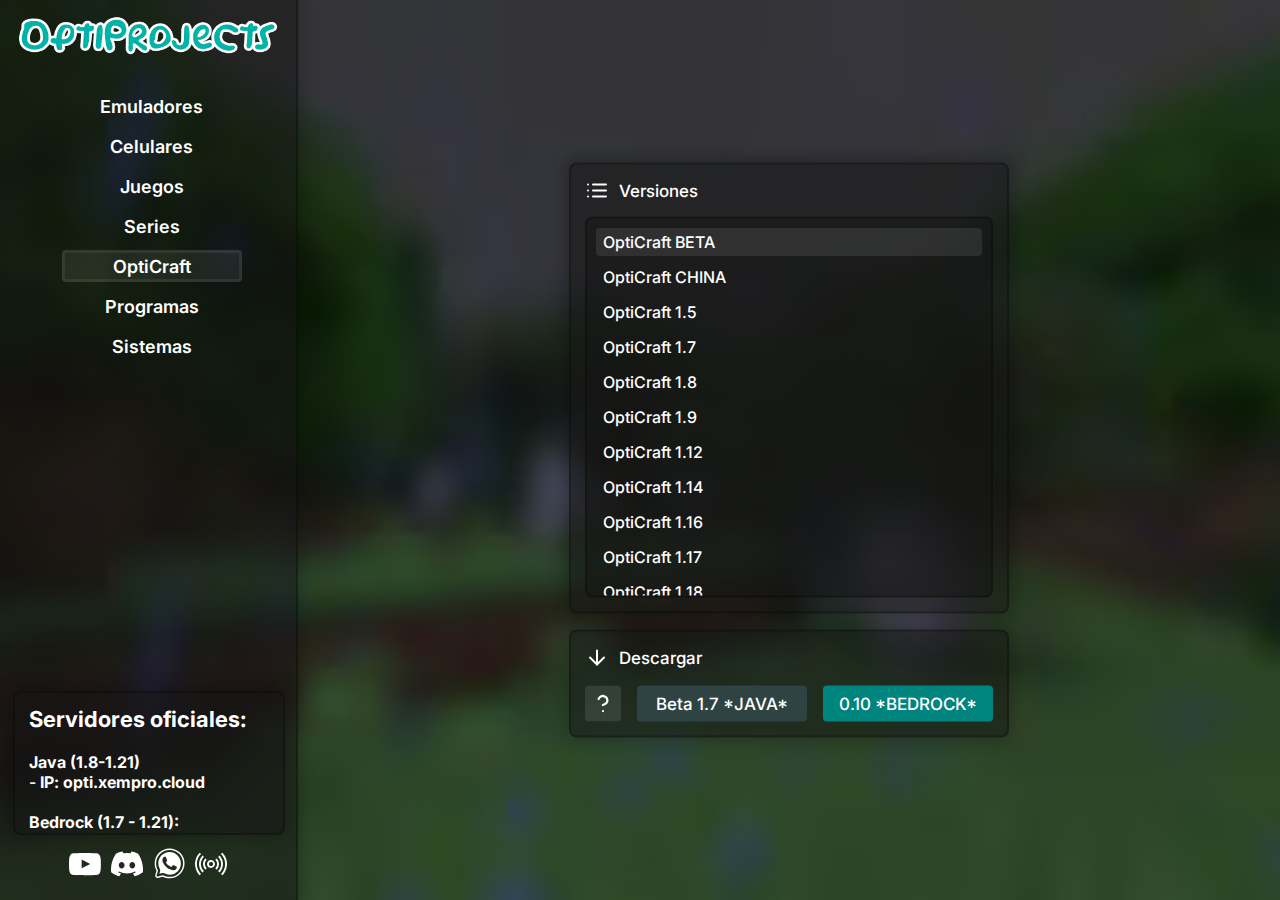
<file: index.html>
<!DOCTYPE html>
<html>
<head>
<title>OptiProjects</title>

<!-- PolyFill Old Browsers -->
<script>(function(self, undefined) {!function(e,t){"object"==typeof exports&&"undefined"!=typeof module?t():"function"==typeof define&&define.amd?define("inert",t):t()}(0,function(){"use strict";function e(e,t){if(!(e instanceof t))throw new TypeError("Cannot call a class as a function")}function t(e,n,i){if(e.nodeType==Node.ELEMENT_NODE){var o=e;n&&n(o);var r=o.shadowRoot;if(r)return void t(r,n,r);if("content"==o.localName){for(var s=o,a=s.getDistributedNodes?s.getDistributedNodes():[],d=0;d<a.length;d++)t(a[d],n,i);return}if("slot"==o.localName){for(var u=o,h=u.assignedNodes?u.assignedNodes({flatten:!0}):[],c=0;c<h.length;c++)t(h[c],n,i);return}}for(var l=e.firstChild;null!=l;)t(l,n,i),l=l.nextSibling}function n(e){if(!e.querySelector("style#inert-style")){var t=document.createElement("style");t.setAttribute("id","inert-style"),t.textContent="\n[inert] {\n  pointer-events: none;\n  cursor: default;\n}\n\n[inert], [inert] * {\n  user-select: none;\n  -webkit-user-select: none;\n  -moz-user-select: none;\n  -ms-user-select: none;\n}\n",e.appendChild(t)}}var i=function(){function e(e,t){for(var n=0;n<t.length;n++){var i=t[n];i.enumerable=i.enumerable||!1,i.configurable=!0,"value"in i&&(i.writable=!0),Object.defineProperty(e,i.key,i)}}return function(t,n,i){return n&&e(t.prototype,n),i&&e(t,i),t}}(),o=Array.prototype.slice,r=Element.prototype.matches||Element.prototype.msMatchesSelector,s=["a[href]","area[href]","input:not([disabled])","select:not([disabled])","textarea:not([disabled])","button:not([disabled])","details","summary","iframe","object","embed","[contenteditable]"].join(","),a=function(){function n(t,i){e(this,n),this._inertManager=i,this._rootElement=t,this._managedNodes=new Set,this._rootElement.hasAttribute("aria-hidden")?this._savedAriaHidden=this._rootElement.getAttribute("aria-hidden"):this._savedAriaHidden=null,this._rootElement.setAttribute("aria-hidden","true"),this._makeSubtreeUnfocusable(this._rootElement),this._observer=new MutationObserver(this._onMutation.bind(this)),this._observer.observe(this._rootElement,{attributes:!0,childList:!0,subtree:!0})}return i(n,[{key:"destructor",value:function a(){this._observer.disconnect(),this._rootElement&&(null!==this._savedAriaHidden?this._rootElement.setAttribute("aria-hidden",this._savedAriaHidden):this._rootElement.removeAttribute("aria-hidden")),this._managedNodes.forEach(function(e){this._unmanageNode(e.node)},this),this._observer=null,this._rootElement=null,this._managedNodes=null,this._inertManager=null}},{key:"_makeSubtreeUnfocusable",value:function d(e){var n=this;t(e,function(e){return n._visitNode(e)});var i=document.activeElement;if(!document.body.contains(e)){for(var o=e,r=undefined;o;){if(o.nodeType===Node.DOCUMENT_FRAGMENT_NODE){r=o;break}o=o.parentNode}r&&(i=r.activeElement)}e.contains(i)&&(i.blur(),i===document.activeElement&&document.body.focus())}},{key:"_visitNode",value:function u(e){if(e.nodeType===Node.ELEMENT_NODE){var t=e;t!==this._rootElement&&t.hasAttribute("inert")&&this._adoptInertRoot(t),(r.call(t,s)||t.hasAttribute("tabindex"))&&this._manageNode(t)}}},{key:"_manageNode",value:function h(e){var t=this._inertManager.register(e,this);this._managedNodes.add(t)}},{key:"_unmanageNode",value:function c(e){var t=this._inertManager.deregister(e,this);t&&this._managedNodes["delete"](t)}},{key:"_unmanageSubtree",value:function l(e){var n=this;t(e,function(e){return n._unmanageNode(e)})}},{key:"_adoptInertRoot",value:function f(e){var t=this._inertManager.getInertRoot(e);t||(this._inertManager.setInert(e,!0),t=this._inertManager.getInertRoot(e)),t.managedNodes.forEach(function(e){this._manageNode(e.node)},this)}},{key:"_onMutation",value:function _(e,t){e.forEach(function(e){var t=e.target;if("childList"===e.type)o.call(e.addedNodes).forEach(function(e){this._makeSubtreeUnfocusable(e)},this),o.call(e.removedNodes).forEach(function(e){this._unmanageSubtree(e)},this);else if("attributes"===e.type)if("tabindex"===e.attributeName)this._manageNode(t);else if(t!==this._rootElement&&"inert"===e.attributeName&&t.hasAttribute("inert")){this._adoptInertRoot(t);var n=this._inertManager.getInertRoot(t);this._managedNodes.forEach(function(e){t.contains(e.node)&&n._manageNode(e.node)})}},this)}},{key:"managedNodes",get:function b(){return new Set(this._managedNodes)}},{key:"hasSavedAriaHidden",get:function v(){return null!==this._savedAriaHidden}},{key:"savedAriaHidden",set:function m(e){this._savedAriaHidden=e},get:function y(){return this._savedAriaHidden}}]),n}(),d=function(){function t(n,i){e(this,t),this._node=n,this._overrodeFocusMethod=!1,this._inertRoots=new Set([i]),this._savedTabIndex=null,this._destroyed=!1,this.ensureUntabbable()}return i(t,[{key:"destructor",value:function n(){if(this._throwIfDestroyed(),this._node&&this._node.nodeType===Node.ELEMENT_NODE){var e=this._node;null!==this._savedTabIndex?e.setAttribute("tabindex",this._savedTabIndex):e.removeAttribute("tabindex"),this._overrodeFocusMethod&&delete e.focus}this._node=null,this._inertRoots=null,this._destroyed=!0}},{key:"_throwIfDestroyed",value:function o(){if(this.destroyed)throw new Error("Trying to access destroyed InertNode")}},{key:"ensureUntabbable",value:function a(){if(this.node.nodeType===Node.ELEMENT_NODE){var e=this.node;if(r.call(e,s)){if(-1===e.tabIndex&&this.hasSavedTabIndex)return;e.hasAttribute("tabindex")&&(this._savedTabIndex=e.tabIndex),e.setAttribute("tabindex","-1"),e.nodeType===Node.ELEMENT_NODE&&(e.focus=function(){},this._overrodeFocusMethod=!0)}else e.hasAttribute("tabindex")&&(this._savedTabIndex=e.tabIndex,e.removeAttribute("tabindex"))}}},{key:"addInertRoot",value:function d(e){this._throwIfDestroyed(),this._inertRoots.add(e)}},{key:"removeInertRoot",value:function u(e){this._throwIfDestroyed(),this._inertRoots["delete"](e),0===this._inertRoots.size&&this.destructor()}},{key:"destroyed",get:function h(){return this._destroyed}},{key:"hasSavedTabIndex",get:function c(){return null!==this._savedTabIndex}},{key:"node",get:function l(){return this._throwIfDestroyed(),this._node}},{key:"savedTabIndex",set:function f(e){this._throwIfDestroyed(),this._savedTabIndex=e},get:function _(){return this._throwIfDestroyed(),this._savedTabIndex}}]),t}(),u=function(){function t(i){if(e(this,t),!i)throw new Error("Missing required argument; InertManager needs to wrap a document.");this._document=i,this._managedNodes=new Map,this._inertRoots=new Map,this._observer=new MutationObserver(this._watchForInert.bind(this)),n(i.head||i.body||i.documentElement),"loading"===i.readyState?i.addEventListener("DOMContentLoaded",this._onDocumentLoaded.bind(this)):this._onDocumentLoaded()}return i(t,[{key:"setInert",value:function s(e,t){if(t){if(this._inertRoots.has(e))return;var i=new a(e,this);if(e.setAttribute("inert",""),this._inertRoots.set(e,i),!this._document.body.contains(e))for(var o=e.parentNode;o;)11===o.nodeType&&n(o),o=o.parentNode}else{if(!this._inertRoots.has(e))return;this._inertRoots.get(e).destructor(),this._inertRoots["delete"](e),e.removeAttribute("inert")}}},{key:"getInertRoot",value:function u(e){return this._inertRoots.get(e)}},{key:"register",value:function h(e,t){var n=this._managedNodes.get(e);return n!==undefined?n.addInertRoot(t):n=new d(e,t),this._managedNodes.set(e,n),n}},{key:"deregister",value:function c(e,t){var n=this._managedNodes.get(e);return n?(n.removeInertRoot(t),n.destroyed&&this._managedNodes["delete"](e),n):null}},{key:"_onDocumentLoaded",value:function l(){o.call(this._document.querySelectorAll("[inert]")).forEach(function(e){this.setInert(e,!0)},this),this._observer.observe(this._document.body||this._document.documentElement,{attributes:!0,subtree:!0,childList:!0})}},{key:"_watchForInert",value:function f(e,t){var n=this;e.forEach(function(e){switch(e.type){case"childList":o.call(e.addedNodes).forEach(function(e){if(e.nodeType===Node.ELEMENT_NODE){var t=o.call(e.querySelectorAll("[inert]"));r.call(e,"[inert]")&&t.unshift(e),t.forEach(function(e){this.setInert(e,!0)},n)}},n);break;case"attributes":if("inert"!==e.attributeName)return;var t=e.target,i=t.hasAttribute("inert");n.setInert(t,i)}},this)}}]),t}(),h=new u(document);Element.prototype.hasOwnProperty("inert")||Object.defineProperty(Element.prototype,"inert",{enumerable:!0,get:function c(){return this.hasAttribute("inert")},set:function l(e){h.setInert(this,e)}})});console.exception=function n(){};console.markTimeline=function n(){};console.timeline=function n(){};console.timelineEnd=function n(){};!function(e,t){"use strict";function n(e){return c[r]=a.apply(t,e),r++}function a(e){var n=[].slice.call(arguments,1);return function(){"function"==typeof e?e.apply(t,n):new Function(""+e)()}}function o(e){if(u)setTimeout(a(o,e),0);else{var t=c[e];if(t){u=!0;try{t()}finally{s(e),u=!1}}}}function s(e){delete c[e]}if(!e.setImmediate){var i,r=1,c={},u=!1,f=e.document,m=Object.getPrototypeOf&&Object.getPrototypeOf(e);m=m&&m.setTimeout?m:e,!function l(){if(e.postMessage&&!e.importScripts){var t=!0,n=e.onmessage;return e.onmessage=function(){t=!1},e.postMessage("","*"),e.onmessage=n,t}}()?e.MessageChannel?function d(){var e=new MessageChannel;e.port1.onmessage=function(e){o(e.data)},i=function t(a){var o=n(arguments);return e.port2.postMessage(o),o}}():f&&"onreadystatechange"in f.createElement("script")?function p(){var e=f.documentElement;i=function t(a){var s=n(arguments),i=f.createElement("script");return i.onreadystatechange=function(){o(s),i.onreadystatechange=null,e.removeChild(i),i=null},e.appendChild(i),s}}():function g(){i=function e(t){var s=n(arguments);return setTimeout(a(o,s),0),s}}():function v(){var t="setImmediate$"+Math.random()+"$",a=function(n){n.source===e&&"string"==typeof n.data&&0===n.data.indexOf(t)&&o(+n.data.slice(t.length))};e.addEventListener?e.addEventListener("message",a,!1):e.attachEvent("onmessage",a),i=function s(a){var o=n(arguments);return e.postMessage(t+o,"*"),o}}(),m.setImmediate=i,m.clearImmediate=s}}(self);})('object' === typeof window && window || 'object' === typeof self && self || 'object' === typeof global && global || {});</script>

<meta property="og:title" content="OptiProjects">
<meta property="og:description" content="Página oficial de OptiJuegos. Acá están todos mis proyectos, desde OptiCraft hasta sistemas operativos optimizados.">
<meta name="description" content="Página oficial de OptiJuegos. Acá están todos mis proyectos, desde OptiCraft hasta sistemas operativos optimizados.">
<meta property="og:url" content="https://optijuegos.github.io">
<link rel="icon" href="[data-uri]">
<meta property="theme-color" content="#00BAB3">
<link href="https://fonts.googleapis.com/css2?family=Inter:wght@500;600&amp;display=swap" rel="stylesheet">

<body id="body">
<div class="box loading" id="loading" style="display: flex;">Ejecutando JavaScript...</div>
<div id="header" style="display: none;">
<img class="logo" draggable=false src="[data-uri]">
<div id="tabContainer"></div>
<div id="socialContainer">
<a class="socialButton" href="https://archive.org/details/Opti-Archive" style="background-image: url([data-uri])" draggable=false></a>
<a class="socialButton" href="https://discord.gg/QMa4Yw5mRB" style="background-image: url([data-uri])" draggable=false></a>
<a class="socialButton" href="https://whatsapp.com/channel/0029VaPsMbL1nozCW1GyG03a" style="background-image: url([data-uri])" draggable=false></a>
<a class="socialButton" href="https://twitch.tv/optijuegos" style="background-image: url([data-uri])" draggable=false></a>
</div>
</div>

<div id="mainContainer" style="display: none;">
<div class="box" id="mainBox">
<img id="listIcon" class="icon" draggable=false src="[data-uri]">
<span class="boxLabel" id="tabSubtitle"></span>
<div class="box listBox" id="listBox">
<div class="entryContainer textContainer" id="textContainer"></div>
<div class="entryContainer" id="entryContainer"></div>
</div>
</div>

<div class="box downloadBox">
<img class="icon" draggable=false src="[data-uri]">
<span class="boxLabel">Descargar</span>
<a class="downloadButton info" draggable="false" id="info"></a>
<a class="downloadButton download2" draggable=false id="download2" href=""></a>
<a class="downloadButton download1" draggable=false id="download1" href=""></a>
</div>
</div>

<div class="ad2">
<a class="ad2" href="https://optijuegos.github.io/repro?get=https://3deb2ebeb5a015f29576fed43dff2c9d.angelthump.com/hls/MjAyNC0xMC0xNVQyMzozNTo0My4xMTRac3RhcmZvbGxhZG9y_starfollador/index.m3u8" draggable=false></a> 
</div>

<div class="box" id="serverInfo"; style="display: none" >
<div id="serverText" style="padding: 13px 0px 13px; height: calc(100% - 26px); width: calc(100% + 64px)">
<a style="font-size: 22px"><b>Servidores oficiales:</b></a>
<br><br>
<b>Java (1.8-1.21)</b>
<br>
- <b>IP: opti.xempro.cloud</b> 
<br><br>
<b>Bedrock (1.7 - 1.21):</b>
<br><br>
- <b>IP:</b> 163.5.120.84<br>
&nbsp;&nbsp;- <b>PUERTO:</b> 19132<br>
<br>

<a style="font-size: 22px"><b>Servidores externos:</b></a>
<br><br>
<b>Bedrock (1.7 - 1.21):</b>
<br><br>
- <b>IP:</b> bmpe.pw<br>
&nbsp;&nbsp;- <b>PUERTO:</b> 19132<br>
<br>
- <b>IP:</b> nexland.fun<br>
&nbsp;&nbsp;- <b>PUERTO:</b> 19135<br>
<br>
- <b>IP:</b> gamepe.ru<br>
&nbsp;&nbsp;- <b>PUERTO:</b> 19132
</div>
</div>

<style>

:root {
--tabWidth: 180px;
--tabRotate: -1deg;
} 

.ad {
background-image: url('');
background-color: rgba(20, 20, 20, 0.4);
border-right: 2px solid rgba(0, 0, 0, 0.25);
background-size: cover;
background-repeat: no-repeat;
background-position: center;
box-shadow: 0px 0px 16px 4px rgba(0, 0, 0, 0.2);   
position: fixed;
top: 150px;
right: 10px;
width: 120px;
height: 250px;
}
  
body {
background-color: rgba(0, 0, 0, 1);
background-image: url([data-uri]);
background-size: cover;
background-repeat: no-repeat;
background-position: center;
height: 100vh;
margin: 0;
font-family: Inter;
font-weight: 500;
line-height: normal;
user-select: none;
overflow: hidden;
}



/* ------------------------ Header ------------------------ */

#header {
background-color: rgba(20, 20, 20, 0.5);
width: 296px;
height: 100%;
top: 0px;
position: absolute;
display: flex;
border-bottom: none;
border-right: 2px solid rgba(0, 0, 0, 0.25);
box-shadow: 0px 0px 16px 4px rgba(0, 0, 0, 0.2);
}

.logo {
width: 270px;
height: 45px;
top: 14px;
left: 13px;
position: absolute;
}

#tabContainer {
height: 32px;
margin-top: 90px;
position: absolute;
left: 59px;
transform: none;
display: block;
width: 110 + "px";
margin-top: "96px"
}

.tabButton {
background-color: rgba(0, 0, 0, 0);
color: rgba(255, 255, 255, 1);
width: 180px;
top: 0px;
height: 100%;
margin: 0px 2.5px 8px 2.5px;
border-radius: 4px;
font-size: 18px;
font-weight: 600;
display: flex;
align-items: center;
justify-content: center;
cursor: pointer;
transition: background-color 0.08s ease-out, box-shadow 0.08s ease-out, transform 0.08s ease-out;
}

.tabButton:hover {
box-shadow: inset 0 0 0 3px rgba(255, 255, 255, 0.02);
}

#socialContainer {
width: 168px;
height: 32px;
top: auto;
right: auto;
bottom: 20px;
left: 64px;
position: absolute;
display: flex;
}
.socialButton {
background-repeat: no-repeat;
background-position: center;
width: 50%;
height: 100%;
transition: 0.1s ease-out;
}
.socialButton:hover {
filter: brightness(80%);
transform: rotate(-7deg) translateY(0.5px);
}
.socialButton:active {
filter: brightness(70%);
}



/* ------------------------ Main window ------------------------ */

#mainContainer {
width: 440px;
height: 575px;
top: 50%;
left: calc(50% + 149px);
position: absolute;
transform: translateY(-50%) translateX(-50%);
}

.box {
background-color: rgba(20, 20, 20, 0.5);
width: 440px;
position: absolute;
border-radius: 8px;
box-shadow: inset 0 0 0 2px rgba(0, 0, 0, 0.25);
}
.icon {
padding-top: 16px;
padding-left: 16px;
}
.boxLabel {
color: rgba(255, 255, 255, 1);
text-align: center;
padding-top: 17.5px;
padding-left: 10px;
font-size: 17px;
position: absolute;
display: inline-block;
}

#mainBox {
height: 451px;
box-shadow: inset 0 0 0 2px rgba(0, 0, 0, 0.25), 0px 0px 16px 4px rgba(0, 0, 0, 0.25);
}

.listBox {
width: 408px;
height: 381px;
margin: 16px;
margin-top: 10px;
}
/* This is separated so that the styles don't get overrided by the transparent scrollbar */
.entryContainer {
width: 99%;
height: calc(100% - 15px);
margin-top: 2px;
padding-top: 2px;
padding-bottom: 9px;
overflow-x: hidden;
overflow-y: auto;
scrollbar-width: thin;
scrollbar-color: transparent transparent;
}

/* Modern browsers with `scrollbar-*` support */
@supports (scrollbar-width: auto) {
.entryContainer {
scrollbar-color: var(--scrollbar-color-thumb) var(--scrollbar-color-track);
scrollbar-width: var(--scrollbar-width);
}
}

/* Legacy browsers with `::-webkit-scrollbar-*` support */
@supports selector(::-webkit-scrollbar) {
.entryContainer::-webkit-scrollbar-thumb {
background-color: rgba(136, 136, 136, 1);
}
.entryContainer::-webkit-scrollbar-thumb:hover {
background-color: rgba(85, 85, 85, 1);
}
.entryContainer::-webkit-scrollbar {
width: 7px;
}
}

.textContainer {
display: none;
width: 95%;
color: rgba(255, 255, 255, 1);
padding-left: 12px;
padding-top: 5px;
user-select: text;
padding-bottom: 6px;
}
a[link] {
text-decoration: underline;
color: rgba(0, 132, 125, 0.79);
}
a[link]:hover {
color: rgba(0, 132, 126, 1);
}


.listEntry {
background-color: rgba(0, 0, 0, 0);
width: 379px;
height: 24px;
margin: 7px 0px 0px 11px;
padding-top: 4px;
padding-left: 7px;
border-radius: 4px;
color: rgba(255, 255, 255, 1);
font-size: 16px;
display: block;
outline: 0px solid rgba(255, 255, 255, 0.17);
}
.listEntry:hover {
background-color: rgba(69, 69, 69, 0.13);
}
.listEntry:active {
animation: outlineAnimation 0.15s forwards;
}
@keyframes outlineAnimation {
0% {
outline: 0px solid rgba(255, 255, 255, 0.17);
}
75% {
outline: 0px solid rgba(255, 255, 255, 0.17);
}
100% {
outline: 2px solid rgba(255, 255, 255, 0.17);
}
}

.downloadBox {
height: 108px;
bottom: 0px;
box-shadow: inset 0 0 0 2px rgba(0, 0, 0, 0.25), 0px 0px 16px 4px #00000033;
}

.downloadButton {
color: rgba(255, 255, 255, 1);
bottom: 0px;
width: 196px;
height: 36px;
margin: 16px;
position: absolute;
border-radius: 4px;
cursor: pointer;
font-family: Inter;
font-weight: 500;
font-size: 17px;
text-decoration: none;
display: flex;
align-items: center;
justify-content: center;
transition: width 0.1s ease, background-color 0.05s ease, opacity 0.2s ease, outline 0.05s ease;
}

.download1 {
background-color: rgba(0, 132, 126, 1);
right: 0px;
outline: 0px solid rgba(0, 132, 126, 1);
}
.download1:hover {
background-color: rgba(0, 132, 126, 0.56)
}
.download1:active {
background-color: rgba(0, 132, 126, 0.31);
outline: 3px solid rgba(0, 132, 126, 1);
}

.download2 {
background-color: rgba(47, 67, 66, 1);
left: 52px;
outline: 0px solid rgba(47, 67, 66, 1);
}
.download2:hover {
background-color: rgba(47, 67, 66, 0.56);
}
.download2:active {
background-color: rgba(47, 67, 66, 0.31);
outline: 3px solid rgba(47, 67, 66, 1);
}

.info {
background-color: rgba(255, 255, 255, 0.10);
background-image: url([data-uri]);
background-repeat: no-repeat;
background-position: center;
width: 36px;
left: 0px;
outline: 0px solid rgba(255, 255, 255, 0.05);
transition: 0.2s ease, outline 0.05s ease;
}
.info:hover {
background-color: rgba(255, 255, 255, 0.07);
}
.info:active {
background-color: rgba(255, 255, 255, 0.1);
outline: 3px solid rgba(255, 255, 255, 0.05);
}



.loading {
color: rgba(255, 255, 255, 1);
width: auto;
height: auto;
padding: 17px;
padding-top: 13px;
padding-bottom: 11px;
bottom: 16px;
right: 16px;
position: absolute;
font-size: 17px;
font-weight: 500;
line-height: 1.75;
display: flex;
align-items: center;
justify-content: center;
box-shadow: inset 0 0 0 2px rgba(0, 0, 0, 0.25), 0px 0px 16px 4px rgba(0, 0, 0, 0.2);
transition: 1s ease;
}

#serverInfo {
display: none;
color: rgba(255, 255, 255, 1);
position: absolute;
user-select: text;
bottom: 65px;
left: 13px;
overflow-x: hidden;
overflow-y: auto;
padding: 2px 16px;
width: 240px;
height: 140px;
box-shadow: inset 0 0 0 2px rgba(0, 0, 0, 0.25), 0px 0px 16px 4px rgba(0, 0, 0, 0.2);
justify-content: center;
font-size: 16px;
scrollbar-width: thin;
}

/* Modern browsers with `scrollbar-*` support */
@supports (scrollbar-width: auto) {
#serverInfo {
scrollbar-color: var(--scrollbar-color-thumb) var(--scrollbar-color-track);
scrollbar-width: var(--scrollbar-width);
}
}

/* Legacy browsers with `::-webkit-scrollbar-*` support */
@supports selector(::-webkit-scrollbar) {
#serverInfo::-webkit-scrollbar-thumb {
background-color: rgba(136, 136, 136, 1);
}
#serverInfo::-webkit-scrollbar-thumb:hover {
background-color: rgba(85, 85, 85, 1);
}
#serverInfo::-webkit-scrollbar {
width: 7px;
}
}

hr {
margin: 6px 0px 0px;
}
</style>
<script>

// Detect Firefox
var esFirefox = typeof InstallTrigger !== 'undefined';

if (esFirefox) {
document.getElementById("entryContainer").style.scrollbarColor = "rgba(85, 85, 85, 1) rgb(0, 0, 0)";
document.getElementById("entryContainer").style.scrollbarWidth = "thin";
document.getElementById("serverInfo").style.scrollbarColor = "rgba(85, 85, 85, 1) rgb(0, 0, 0)";
document.getElementById("serverInfo").style.scrollbarWidth = "thin";
document.getElementById("textContainer").style.scrollbarColor = "rgba(85, 85, 85, 1) rgb(0, 0, 0)";
document.getElementById("textContainer").style.scrollbarWidth = "thin";
} else {
}

// Por si tiran los links se cambia facil
var hug = "\u0068\u0074\u0074\u0070\u0073\u003A\u002F\u002F\u0068\u0075\u0067\u0067\u0069\u006E\u0067\u0066\u0061\u0063\u0065\u002E\u0063\u006F\u002F\u0073\u0070\u0061\u0063\u0065\u0073\u002F\u006C\u006F\u007A\u0061\u006E\u006F\u0067\u0061\u006D\u0065\u0072\u002F\u006C\u006F\u007A\u0061\u006E\u006F\u0067\u0061\u006D\u0065\u0072\u0073\u002F\u0072\u0065\u0073\u006F\u006C\u0076\u0065\u002F\u006D\u0061\u0069\u006E\u002F"
var med = "\u0068\u0074\u0074\u0070\u0073\u003A\u002F\u002F\u0077\u0077\u0077\u002E\u006D\u0065\u0064\u0069\u0061\u0066\u0069\u0072\u0065\u002E\u0063\u006F\u006D\u002F\u0066\u0069\u006C\u0065\u002F"

var elementsData = {
"t1": {
"title": "Emuladores",
"subtitle": "Emuladores optimizados",
"e1": {
"name": "Bluestacks (ANDROID)",
"l1": med + "3df200w1zly12ta"
},
"e2": {
"name": "Citra (3DS)",
"l1": med + "u03w1u1rxgya2jt"
},
"e3": {
"name": "Dolphin (WII)",
"l1": hug + "Dolphin%20Lite.7z?download=true"
},
"e4": {
"name": "DeSmuME (DS)",
"l1": med + "ops98l93qtpu9js"
},
"e5": {
"name": "MAME32 (ARCADE)",
"l1": hug + "Mame32.zip?download=true"
},
"e6": {
"name": "OptiDroid (ANDROID)",
"l1": med + "le2mlf2rtq0qksd",
"l2": med + "ebus0codydv7a01",
"b1": "v1.2",
"b2": "v1.1"
},
"e7": {
"name": "OptiNox (ANDROID)",
"l1": med + "jeajc4wmbpmfi8d"
},
"e8": {
"name": "OptiMemu (ANDROID)",
"l1": med + "rwfjkya21jxii3x"
},
"e9": {
"name": "PCSX2 (PS2)",
"l1": med + "xz6iz1k4twpkptt"
},
"e10": {
"name": "PPSSPP (PSP)",
"l1": med + "emchc7qm469i33h"
},
"e11": {
"name": "pSXFIN (PS1)",
"l1": med + "6lp6uyf4ipp2kjl"
},
"e12": {
"name": "Project64 (N64)",
"l1": med + "8kk9gmx2u351101"
}
},
"t2": {
"title": "Celulares",
"subtitle": "Proyectos Android",
"e1": {
"name": "Minecraft D4V 1.6.0",
"l1": med + "h11pnox3cm2qva6"
},
"e2": {
"name": "OptiCraft PE 1.7",
"l1": med + "8fr4tkxkqffqpmu"
},
"e3": {
"name": "OptiCraft PE 1.9",
"l1": med + "wmj066ndz4xrqw1"
},
"e4": {
"name": "OptiCraft PE 1.12",
"l1": med + "99cxy53owgnpe7s"
},
"e5": {
"name": "OptiCraft PE 1.14",
"l1": med + "26y5yb0w7lo3pmp"
},
"e6": {
"name": "OptiCraft PE 1.18",
"l1": med + "?6i10l7wkzw61tqa"
},
"e7": {
"name": "OptiCraft PE 1.20",
"l1": med + "wwzp91l1bdy3qoo"
},
"e8": {
"name": "Drive Ahead",
"l1": hug + "Drive_Ahead-1.33.apk?download=true"
}, 
"e9": {
"name": "Geometry Dash (64 BITS)",
"l1": med + "jvwenlsx6ntufkz"
}, 
"e10": {
"name": "Plants vs Zombies 2 (APK + OBB)",
"l1": med + "ih580njmotctmu6"
}, 
"e11": {
"name": "Red Ball 4 (FULL)",
"l1": hug + "Red%20Ball%204%20v.1.3.21%20Mod.apk?download=true"
},
"e12": {
"name": "Craftsman 0.15.10",
"l1": hug + "Craftsman%200.15.10.apk?download=true"
},
"e13": {
"name": "Youtube Lite (NewPipe)",
"l1": hug + "NewPipeLegacy-v0.20.8.apk?download=true"
},
"e14": {
"name": "PPSSPP LITE (PSP)",
"l1": hug + "PPSSPP%20LITE.apk?download=true"
},
"e15": {
"name": "ePSXe (PS1)",
"l1": hug + "EPSXE.apk?download=true"
},
"e16": {
"name": "PES 6 ROM (PPSSPP)",
"l1": hug + "06.cso?download=true"
},
"e17": {
"name": "PANDA GAMEPAD (PRO)",
"l1": med + "200a9g9oo7oaetg"
},
"e18": {
"name": "Vs Whitty (FNF)",
"l1": med + "d4yw5vv9awf5hcg"
},
"e19": {
"name": "Super Mario 4 Jugadores (1.8.0)",
"l1": med + "nt9t615zlm9bnjv"
},
"e20": {
"name": "GLTools (ROOT)",
"l1": hug + "GLTools-v4-02.apk?download=true"
},
"e21": {
"name": "Es File Explorer PRO (LEGACY)",
"l1": hug + "Es%20File%20Explorer%20PRO%20.apk?download=true"
},
"e22": {
"name": "KineMaster PRO",
"l1": hug + "KineMaster-pro%2Bthe-thunder_16.apk.apk?download=true"
},
"e23": {
"name": "Sonic 1",
"l1": hug + "Sonic%201.apk?download=true"
},
"e24": {
"name": "Angry Neighbor (2.1)",
"l1": hug + "angry-neighbor-2.1.apk?download=true"
}
},
"t3": {
"title": "Juegos",
"subtitle": "Juegos optimizados",
"e1": {
"name": "60 Seconds!",
"l1": hug + "60%20Seconds!%20Optimized.7z?download=true" 
},
"e2": {
"name": "A Hat In Time",
"l1": hug + "A%20Hat%20in%20Time.7z?download=true",
"l2": hug + "A%20Hat%20In%20Time%20OptiREPACKS.zip?download=true",
"b1": "2.8GB *PORTABLE*",
"b2": "2.2GB *REPACK*"
},
"e3": {
"name": "Age of War (Flash)",
"l1": med + "a5hwhkby2rsgr2e"
},
"e4": {
"name": "Among Us 9.22S *NUEVO SERVIDOR PRIVADO*",
"l1": hug + "Among%20Us%209.22s%20OptiPanas%20Server.7z?download=true",
"b1": "Descargar *ONLINE*",
},
"e5": {
"name": "Angry Birds",
"l1": med + "xbc8s3840ubro7n"
},
"e6": {
"name": "Assassin's Creed 1",
"l1": hug + "Assassins%20Creed%201%20Optimized.7z?download=true"
},
"e7": {
"name": "Bad Piggies",
"l1": med + "fv1mo841b26k7dl"
},
"e8": {
"name": "Battlefield 2",
"l1": hug + "Battlefield%202.7z?download=true"
},
"e9": {
"name": "Battlefield 1942",
"l1": hug + "Battlefield%201942%20Optimized.7z?download=true"
},
"e10": {
"name": "Battlefield Bad Company 2",
"l1": hug + "Battlefield%20Bad%20Company%202.7z?download=true"
},
"e11": {
"name": "Bendy and the Ink Machine",
"l1": hug + "Bendy%20and%20the%20Ink%20Machine%20Opti.7z?download=true"
},
"e12": {
"name": "Bioshock 1",
"l1": hug + "BioShock%20Optimized.7z?download=true"
},
"e13": {
"name": "Bloxorz",
"l1": hug + "Bloxorz.exe?download=true"
},
"e14": {
"name": "Boxhead 2 Play (Flash)",
"l1": med + "yrpbo3hlr4xs4jp"
},
"e15": {
"name": "Bully",
"l1": hug + "OptiBully.7z?download=true"
},
"e16": {
"name": "Call of Duty",
"l1": hug + "Call%20Of%20Duty%201%20Optimized.7z?download=true",
"l2": hug + "Call%20of%20Duty%202%20Optimized.7z?download=true",
"b1": "1 - 2003",
"b2": "2 - 2005"
},
"e17": {
"name": "Call of Duty: Black Ops",
"l1": hug + "Call%20Of%20Duty%20Black%20Ops%201%20Optimized.7z?download=true",
"l2": hug + "Call%20of%20Duty%20Black%20Ops%202%20OptiPana.zip?download=true",
"b1": "Black Ops 1",
"b2": "Black Ops 2"
},
"e18": {
"name": "Call of Duty 2: Modern Warfare",
"l1": hug + "Call%20OF%20Duty%202%20Modern%20Warfare%20Opti.7z?download=true"
},
"e19": {
"name": "Call of Duty 4: Modern Warfare",
"l1": hug + "Call%20of%20Duty%204%20Modern%20Warfare%20Optimized.7z?download=true"
},
"e20": {
"name": "Call of Duty World at War",
"l1": hug + "Call%20of%20Duty%20World%20at%20War%20OptiPana.7z?download=true"
},
"e21": {
"name": "Cat Mario 3D",
"l1": med + "q73d6mgmhi7nmmr",
"l2": hug + "Cat_Mario.exe?download=true",
"b1": "3D",
"b2": "Flash"
}, 
"e22": {
"name": "Counter Strike 1.6",
"l1": hug + "Counter%20Strike%201.6%20Opti-Client.7z?download=true",
"l2": "https://drive.google.com/uc?export=download&id=1IqSd8aLYWLPzoONOkgibyd1yT8KKYtEm",
"b1": "OptiClient",
"b2": "Xash3D"
},
"e23": {
"name": "Counter Strike 2",
"l1": "https://drive.google.com/uc?export=download&id=1pmDJWXwDQ3-mVwVlYCiD08XE3rte0lbg",
"l2": "https://archive.org/details/Opti-Archive/PROBANDO+COUNTER+STRIKE+2+EN+PC+CHOTA+Y+OPTIMIZACION.mp4#",
"b1": "Archivos *LAN*",
"b2": "Tutorial"
},
"e24": {
"name": "Counter Strike: Condition Zero",
"l1": hug + "Counter-Strike%20Condition%20Zero%20Opti.7z?download=true",
"b1": "Descargar *ONLINE*"
},
"e25": {
"name": "Counter Strike: Global Offensive",
"l1": hug + "CSGO%202017%20Cracked.7z?download=true",
"b1": "Descargar *ONLINE*"
},
"e26": {
"name": "Counter Strike: Source",
"l1": med + "t3fgd0iaf9p0ylw",
"l2": hug + "Counter%20Strike%20Source%20V34.7z?download=true",
"b1": "100 MB *LAN*",
"b2": "V34 *ONLINE*" 
},
"e27": {
"name": "Counter Strike: Source Offensive",
"l1": hug + "Counter-Strike%20Source%20Offensive.7z?download=true",
"b1": "Descargar *ONLINE*"
},
"e28": {
"name": "Craftsman PC Port",
"l1": med + "4pia0t12hz8xm1p",
"l2": med + "0ralbux44goq0xc",
"b1": "V1.7 *Antigua*",
"b2": "V1.18 *Actualizada*"
},
"e29": {
"name": "Crash Bandicoot Trilogy (PS1)",
"l1": hug + "Crash%20Bandicoot%20Trilogy.exe?download=true"
},
"e30": {
"name": "Crysis 1",
"l1": hug + "Crysis%201.7z?download=true"
},
"e31": {
"name": "Cuphead",
"l1": hug + "Cuphead%20LITE.7z?download=true"
},
"e32": {
"name": "Dark Souls 1",
"l1": hug + "Dark%20Souls%201%20LITE.7z?download=true"
}, 
"e33": {
"name": "Deltarune Español",
"l1": hug + "DELTARUNE%20Comprimido%20en%20Espa%C3%B1ol.7z?download=true"
}, 
"e34": {
"name": "Doom 1 & 2",
"l1": hug + "Doom%20Original.zip?download=true"
}, 
"e35": {
"name": "Doom 3",
"l1": hug + "Doom%203%20Opti.zip?download=true"
},
"e36": {
"name": "Doom 64",
"l1": hug + "DOOM%2064.7z?download=true"
},
"e37": {
"name": "DRAGON BALL Sparking! ZERO",
"l1": hug + "DRAGON%20BALL%20Sparking!%20ZERO%20Optimized.zip?download=true"
},
"e38": {
"name": "DRAGON BALL Xenoverse 1",
"l1": hug + "Dragonball%20XV.7z?download=true"
},
"e39": {
"name": "Fall Guys (OPTIMIZADOR)",
"l1": med + "3a9ks6piy4udk7l",
"l2": "https://archive.org/details/Opti-Archive/Como+OPTIMIZAR+Fall+Guys+en+PCS+DE+MUUY+BAJOS+RECURSOS!!.mp4",
"b1": "Archivos",
"b2": "Tutorial" 
},
"e40": {
"name": "Fallout 3",
"l1": hug + "Fallout%203%20Opti.7z?download=true"
},
"e41": {
"name": "Fallout New Vegas",
"l1": hug + "Fallout%20New%20Vegas.7z?download=true"
},
"e42": {
"name": "Far Cry 1",
"l1": hug + "Far%20Cry%201.7z?download=true"
},
"e43": {
"name": "Far Cry 2",
"l1": hug + "Far%20Cry%202%20Opti.7z?download=true"
},
"e44": {
"name": "Far Cry 3",
"l1": hug + "Far%20Cry%203%20Optimized.7z?download=true"
},
"e45": {
"name": "F.E.A.R 1",
"l1": hug + "F.E.A.R%201.7z?download=true"
},
"e46": {
"name": "Fernanfloo Saw Game (Flash)",
"l1": med + "lojofnacpt27sus"
},
"e47": {
"name": "FIFA 07",
"l1": hug + "FIFA%2007%20Portable.7z?download=true"
},
"e48": {
"name": "FIFA 09",
"l1": hug + "FIFA%2009%20Opti.7z?download=true"
},
"e49": {
"name": "FIFA 14",
"l1": hug + "FIFA%2014%20Optimized.7z?download=true"
},
"e50": {
"name": "FIFA 16",
"l1": hug + "FIFA%2016%20Optimized.7z?download=true",
"b1": "Descargar *64 BITS*"
},
"e51": {
"name": "Fireboy And Watergirl (Flash)",
"l1": hug + "Fireboy%20And%20Watergirl.7z?download=true",
"b1": "Descargar"
},
"e52": {
"name": "Five Nights At Freedy's (1, 2, 3)",
"l1": hug + "Five%20Nights%20At%20Freddy's.7z?download=true"
},
"e53": {
"name": "Five Nights At Freedy's 4",
"l1": hug + "Five%20Nights%20At%20Freedy%204.7z?download=true",
"b1": "Descargar *SIN MODIFICAR*"
},
"e54": {
"name": "Friday Night Funkin",
"l1": med + "x4sgki3gplx8zx5"
},
"e55": {
"name": "Fortnite (OPTIMIZADOR)",
"l1": hug + "OPTIMIZAR%20FORTNITE.zip?download=true",
"l2": "https://archive.org/details/Opti-Archive/Como+Optimizar+Fortnite+para+pc+de+bajo+recursos.mp4#",
"b1": "Archivos",
"b2": "Tutorial" 
},
"e56": {
"name": "Garry's Mod",
"l1": hug + "Garry's%20Mod%20Optimized.7z?download=true"
},   
"e57": {
"name": "Geometry Dash 2.2 Optimizado",
"l1": hug + "Geometry%20Dash%202.2%20Optimizado%20By%20OptiJuegos.7z?download=true",
"l2": med + "2djbri6spnkutef",
"b1": "Optimizado",
"b2": "9 MB MOD" 
},
"e58": {
"name": "Getting Over It",
"l1": hug + "Getting%20Over%20It.7z?download=true"
},
"e59": {
"name": "Give UP (Flash)",
"l1": hug + "Give%20UP%20Collection.7z?download=true"
},
"e60": {
"name": "Goat Simulator",
"l1": med + "ci2ajydbyxekrlh"
}, 
"e61": {
"name": "GTA: III",
"l1": hug + "GTA%203%20REPACK%20OPTIJUEGOS.zip?download=true"
},
"e62": {
"name": "GTA: Vice City",
"l1": hug + "Grand%20Theft%20Auto%20Vice%20City.7z?download=true"
},
"e63": {
"name": "GTA: San Andreas",
"l1": hug + "GTA%20San%20Andreas%20OptiProjects.iso?download=true",
"b1": "Descargar *REPACK*"
},
"e64": {
"name": "GTA: IV",
"l1": hug + "GTA%204%20LITE%20By%20OptiJuegos.7z?download=true",
"b1": "11.1GB *PORTABLE*"
},
"e65": {
"name": "GTA: V *V5*",
"l1": hug + "GTA%20V%20LITE%20V5.zip?download=true",
"b1": "Descargar *64 BITS*"
},
"e66": {
"name": "Half Life 1",
"l1": hug + "Source%20Collection%20Optimized.7z?download=true",
"l2": hug + "Half%20Life%20Xash3D.7z?download=true",
"b1": "Source Collection",
"b2": "Xash3D" 
},
"e67": {
"name": "Half Life 2",
"l1": hug + "Source%20Collection%20Optimized.7z?download=true",
"b1": "Source Collection"
},
"e68": {
"name": "Halo Custom Edition",
"l1": hug + "Halo%20Custom%20Edition.7z?download=true"
},
"e69": {
"name": "Halo Combat Evolved",
"l1": hug + "Halo%20Combat%20Evolved.7z?download=true"
},
"e70": {
"name": "Happy Wheels",
"l1": med + "lqymeiy6y1a8ikl"
},
"e71": {
"name": "Hearts of Iron IV",
"l1": hug + "Hearts%20of%20Iron%20IV.7z?download=true"
},
"e72": {
"name": "Hello Neighbor",
"l1": hug + "Hello%20Neighbor%20Optimizado%20Y%20Portable%20V2.7z?download=true",
"l2": "https://archive.org/details/Opti-Archive/Hello+Neighbor+Optimizado+Y+Portable!.mp4#",
"b1": "Archivos",
"b2": "Tutorial"
},
"e73": {
"name": "Hollow Knight",
"l1": hug + "Hollow%20Knight%20Optimizado.7z?download=true"
},
"e74": {
"name": "Hotline Miami",
"l1": hug + "Hotline%20Miami.7z?download=true"
},
"e75": {
"name": "Injustice Gods Among Us",
"l1": hug + "Injustice%20-%20Gods%20Among%20Us%20Ultimate%20Edition.zip?download=true"
}, 
"e76": {
"name": "Inspector Blindson (Flash)",
"l1": med + "2g50letaag64wae"
}, 
"e77": {
"name": "Left 4 Dead",
"l1": med + "sc2p8zytkbh49jh",
"l2": "https://archive.org/details/Opti-Archive/LEFT+4+DEAD+1+SUPER+OPTIMIZADO+PARA+COMPUTADORAS+ULTRA+VIEJAS!.mp4#",
"b1": "Archivos",
"b2": "Tutorial"
},
"e78": {
"name": "Left 4 Dead 2",
"l1": med + "2mjvbdz0illke17"
},
"e79": {
"name": "Lego Island",
"l1": hug + "LEGO%20Island%20Spanish.7z?download=true",
"b1": "Descargar *ESPAÑOL"
},
"e80": {
"name": "Lethal Company",
"l1": hug + "Lethal%20Company%20Opti.7z?download=true"
},
"e81": {
"name": "Life is Strange 1",
"l1": hug + "Life%20Is%20Strange%20Opti.7z?download=true"
},
"e82": {
"name": "Limbo",
"l1": hug + "Limbo.7z?download=true"
},
"e83": {
"name": "Mafia 1",
"l1": hug + "Mafia%201.7z?download=true"
},
"e84": {
"name": "Manhunt 1",
"l1": hug + "Manhunt.7z?download=true"
},
"e85": {
"name": "Max Payne 1",
"l1": hug + "Max%20Payne%201%20OptiPana.7z?download=true"
},
"e86": {
"name": "Minecraft Dungeons",
"l1": hug + "Minecraft%20Dungeons%20OPTI.7z?download=true"
},
"e87": {
"name": "Minecraft: Legacy Edition",
"l1": med + "fs7bpb5l5zyv5ro"
},
"e88": {
"name": "Mortal Kombat Trilogy",
"l1": hug + "Mortal%20Kombat%20Trilogy.7z?download=true"
},
"e89": {
"name": "Mortal Kombat 9",
"l1": hug + "Mortal%20Kombat%209.7z?download=true"
},
"e90": {
"name": "Mr President",
"l1": hug + "MrPresident.7z?download=true"
},
"e91": {
"name": "Need for Speed: Carbono",
"l1": hug + "Need%20for%20Speed%20Carbono.7z?download=true",
"b1": "Descargar"
},
"e92": {
"name": "Need for Speed: Most Wanted",
"l1": hug + "Need%20for%20Speed%20Most%20Wanted%20Opti.7z?download=true",
"b1": "Descargar *RIP*"
},
"e93": {
"name": "Need for Speed: Underground",
"l1": hug + "Need%20for%20Speed%20Underground%20OptiPanas.7z?download=true",
"b1": "Descargar *RIP*"
},
"e94": {
"name": "Outlast",
"l1": hug + "Outlast.7z?download=true"
},
"e95": {
"name": "Papa's Pizzeria Collection",
"l1": hug + "Papas%20Games.7z?download=true"
},
"e96": {
"name": "PAPU",
"l1": hug + "PAPU%20OPTIMIZADO.7z?download=true",
"l2": hug + "papu%202%20v1.001.7z?download=true",
"b1": "PAPU 1",
"b2": "PAPU 2"
},
"e97": {
"name": "Pizza Tower",
"l1": hug + "Pizza%20Tower%20Opti.7z?download=true",
"b1": "Descargar *64 BITS*"
},
"e98": {
"name": "Pro Evolution Soccer 3",
"l1": hug + "Pro%20Evolution%20Soccer%203.7z?download=true"
},
"e99": {
"name": "Pro Evolution Soccer 5",
"l1": hug + "Pro%20Evolution%20Soccer%205.7z?download=true"
},
"e100": {
"name": "Pro Evolution Soccer 6",
"l1": hug + "PES%206%20Portable%20Y%20Optimizado.7z?download=true"
},
"e101": {
"name": "Pro Evolution Soccer 13",
"l1": hug + "Pro%20Evolution%20Soccer%202013%20Opti.7z?download=true",
"l2": hug + "PES13%20OptiPanas%20Installer.zip?download=true",
"b1": "Original *ESPAÑOL*",
"b2": "Demo *REPACK*"
},
"e102": {
"name": "Pro Evolution Soccer 17",
"l1": hug + "Pro%20Evolution%20Soccer%202017%20Optimized.7z?download=true",
"b1": "Descargar *64 BITS*"
},
"e103": {
"name": "Pro Evolution Soccer 19",
"l1": hug + "Pro%20Evolution%20Soccer%202019.7z?download=true",
"b1": "Descargar *64 BITS*"
},
"e104": {
"name": "Pepsiman Remastered",
"l1": med + "t8po4mzanx9hwol"
},
"e105": {
"name": "Plants vs Zombies",
"l1": hug + "Plantas%20VS%20Zombies%20GOTY.7z?download=true",
"l2": hug + "Plants_VS_Zombies_PLUS_Hard_Mode.7z?download=true",
"b1": "Original",
"b2": "Hard Mode"
},
"e106": {
"name": "Poly Bridge",
"l1": med + "7vjv1m3cyt1iwvl"
},
"e107": {
"name": "Poly Bridge 2",
"l1": hug + "Poly%20Bridge%202%20Optimized.7z?download=true"
},
"e108": {
"name": "Portal",
"l1": hug + "Portal%201%20LITE%20By%20OptiJuegos.7z?download=true"
},
"e109": {
"name": "Portal 2",
"l1": hug + "Portal%202%20Optimized.7z?download=true"
},
"e110": {
"name": "Postal 2",
"l1": hug + "Postal%202.7z?download=true"
},
"e111": {
"name": "Project Zomboid",
"l1": hug + "OptiZomboid.7z?download=true"
},
"e112": {
"name": "Prototype 1",
"l1": hug + "Prototype%20Opti.7z?download=true"
},
"e113": {
"name": "Ratatouille",
"l1": hug + "Ratatouille%20English.7z?download=true",
"l2": hug + "Ratatouille%20Spanish.7z?download=true",
"b1": "Ingles",
"b2": "Español"
},
"e114": {
"name": "Ravenfield",
"l1": hug + "Ravenfield%20OptiPana.7z?download=true"
},
"e115": {
"name": "Red Ball",
"l1": hug + "Red%20Ball%20Full.7z?download=true",
"b1": "Descargar *FULL*"
},
"e116": {
"name": "Resident Evil 1 (PS1)",
"l1": hug + "Resident%20Evil.exe?download=true",
},
"e117": {
"name": "Resident Evil 2 (PS1)",
"l1": hug + "Resident%20Evil%202.exe?download=true",
},
"e118": {
"name": "Resident Evil 3 (PS1)",
"l1": hug + "Resident%20Evil%203.exe?download=true",
"b1": "Descargar"
},
"e119": {
"name": "Resident Evil 4",
"l1": hug + "Resident%20Evil%204%20Opti.7z?download=true",
"b1": "Descargar"
},
"e120": {
"name": "Resident Evil 5",
"l1": hug + "Resident%20Evil%205%20OptiPana.7z?download=true",
"b1": "Descargar"
},
"e121": {
"name": "Roblox (OPTIMIZADOR)",
"l1": hug + "OPTIMIZAR%20ROBLOX.zip?download=true"
},
"e122": {
"name": "Rocket League",
"l1": hug + "Rocket%20League%20Lite.zip?download=true"
},
"e123": {
"name": "Saw Games Collection (Inkagames)",
"l1": hug + "Inkagames%20Saw%20Games%20Collection.7z?download=true"
},
"e124": {
"name": "Silent Hill 2",
"l1": med + "koaefevoh82pxrp"
},
"e125": {
"name": "Silent Hill 3",
"l1": hug + "Silent%20Hill%203.7z?download=true"
},
"e126": {
"name": "Simcity 2013",
"l1": hug + "SimCity%202013.7z?download=true"
},
"e127": {
"name": "Solitario",
"l1": hug + "Solitario.7z?download=true"
},
"e128": {
"name": "Sonic 1 y 2",
"l1": hug + "Sonic%20Classic.7z?download=true"
},
"e129": {
"name": "Sonic Adventure DX",
"l1": hug + "Sonic%20Adventure%20DX.7z?download=true"
},
"e130": {
"name": "Spore",
"l1": hug + "SPORE%20OptiMod.7z?download=true"
},
"e131": {
"name": "Spyro the Dragon (PS1)",
"l1": hug + "Spyro%20The%20Dragon.exe?download=true"
},
"e132": {
"name": "Sonic Mania",
"l1": med + "eu1vbg95ewfqx2c"
},
"e133": {
"name": "Stardew Valley",
"l1": hug + "Stardew%20Valley%20OptiPana.7z?download=true"
},
"e134": {
"name": "Subnautica",
"l1": hug + "Subnautica%20Opti.7z?download=true"
},
"e135": {
"name": "Subway Surfers",
"l1": med + "22iryej7fwvh5y0"
},
"e136": {
"name": "Supermarket Simulator",
"l1": med + "ukva3aqj1en8aok",
"b1": "Descargar *64 BITS*"
},
"e137": {
"name": "Super Mario 4 Jugadores",
"l1": hug + "Super%20Mario%204%20Jugadores.7z?download=true"
},
"e138": {
"name": "Super Mario 64 Coop",
"l1": med + "2f5ujmmw4r1yqof"
},
"e139": {
"name": "Super Mario Bros Collection",
"l1": hug + "Super%20Mario%20Bros%20Collection.7z?download=true"
},
"e140": {
"name": "Syobon Action",
"l1": hug + "Syobon%20Action.7z?download=true"
}, 
"e141": {
"name": "Terraria",
"l1": med + "umcmdzestj6bthp"
},
"e142": {
"name": "Tetris GameBoy",
"l1": med + "13ecvfve8z32yb0"
},
"e143": {
"name": "The Binding Of Isaac",
"l1": hug + "The%20Binding%20Of%20Isaac.7z?download=true",
"b1": "Descargar *SIN MODIFICAR*"
},   
"e144": {
"name": "The Forest Lite",
"l1": med + "rl3d7c02hzzkj2q"
},   
"e145": {
"name": "The Impossible Game",
"l1": med + "c6hjwm0jkqbmm2o"
},  
"e146": {
"name": "The Simpsons Hit & Run",
"l1": med + "vcqkjafdytglgz6",
"b1": "Descargar *RIP*"
},
"e147": {
"name": "Toilet Success",
"l1": med + "5aktnjsgyyxtznc"
},
"e148": {
"name": "Tomb Raider PC 2013",
"l1": hug + "Tomb%20Raider%20Optimized.zip?download=true"
},
"e149": {
"name": "Touhou 6",
"l1": hug + "Touhou%206.7z?download=true"
},
"e150": {
"name": "Trafico de Fauna",
"l1": hug + "TraficoFauna.7z?download=true"
},
"e151": {
"name": "Undertale",
"l1": hug + "Undertale%20Compressed.7z?download=true",
"l2": hug + "Undertale%20Compressed%20Spanish.7z?download=true",
"b1": "Descargar *INGLES*",
"b2": "Descargar *ESPAÑOL*"
}, 
"e152": {
"name": "Untitled Goose Game",
"l1": hug + "Untitled%20Goose%20Game.7z?download=true"
}, 
"e153": {
"name": "Unturned",
"l1": hug + "Unturned_3.9.9.5.7z?download=true"
}, 
"e154": {
"name": "World's Hardest Game",
"l1": med + "76ff84p7904jygq"
},
"e155": {
"name": "Youtuber's Life Simulator",
"l1": med + "2gae0so6pp3lmu0"
},
"e156": {
"name": "Who's Your Daddy",
"l1": hug + "Whos%20Your%20Daddy%20Opti.7z?download=true"
}
},
"t4": {
"title": "Series",
"subtitle": "Series Optimizadas *BETA*",
"e1": {
"name": "\u0047\u0072\u0061\u0076\u0069\u0074\u0079 \u0046\u0061\u006C\u006C\u0073",
"l1": "https://optijuegos.github.io/repro?get=https://asdas1241-gravityia.hf.space/stream.m3u8",
"b1": "Ver"
},
"e2": {
"name": "\u004B\u0069\u0064 \u0056\u0053 \u0043\u0061\u0074",
"l1": "https://optijuegos.github.io/repro?get=https://asdas1241-kidia.hf.space/stream.m3u8 ",
"b1": "Ver"
},
"e3": {
"name": "\u0045\u006C \u0043\u0068\u0061\u0076\u006F \u0044\u0065\u006C \u0038",
"l1": "https://optijuegos.github.io/repro?get=https://asdas1241-chavia.hf.space/stream.m3u8",
"b1": "Ver"
},
"e4": {
"name": "\u0043\u0061\u0073\u0061\u0064\u006F\u0073 \u0043\u006F\u006E \u0048\u0069\u006A\u006F\u0073",
"l1": "https://optijuegos.github.io/repro?get=https://asdas1241-casia.hf.space/stream.m3u8",
"b1": "Ver"
},
"e5": {
"name": "\u004C\u006F\u0073 \u0050\u0061\u0064\u0072\u0069\u006E\u006F\u0073 \u004D\u0061\u0067\u0069\u0063\u006F\u0073",
"l1": "https://optijuegos.github.io/repro?get=https://asdas1241-magicia.hf.space/stream.m3u8",
"b1": "Ver"
},
"e6": {
"name": "\u004B\u0069\u0063\u006B \u0042\u0075\u0074\u0074\u006F\u0077\u0073\u006B\u0069",
"l1": "https://optijuegos.github.io/repro?get=https://asdas1241-kickia.hf.space/stream.m3u8",
"b1": "Ver"
},
"e7": {
"name": "\u0045\u006C\u0020\u0069\u006E\u0063\u0072\u0065\u00ED\u0062\u006C\u0065\u0020\u006D\u0075\u006E\u0064\u006F\u0020\u0064\u0065\u0020\u0047\u0075\u006D\u0062\u0061\u006C\u006C",
"l1": "https://optijuegos.github.io/repro?get=https://asdas1241-gumbia.hf.space/stream.m3u8",
"b1": "Ver"
},
"e8": {
"name": "\u004C\u006F\u0073\u0020\u0053\u0069\u006D\u0070\u0073\u006F\u006E\u0073",
"l1": "https://optijuegos.github.io/repro?get=https://asdas1241-sipmia.hf.space/stream.m3u8",
"b1": "Ver"
},
},
"t5": {
"title": "OptiCraft",
"subtitle": "Versiones",
"e1": {
"name": "OptiCraft BETA",
"l1": hug + "Minecraft%20PE%200.10.0.7z?download=true",
"l2": med + "4x7fqpb6h7g6bi5",
"b1": "0.10 *BEDROCK*",
"b2": "Beta 1.7 *JAVA*"
}, 
"e2": {
"name": "OptiCraft CHINA",
"l1": hug + "MCBE%20BetterDEV%201.14.32%20V1.0.7z?download=true",
"l2": hug + "MCBE%20BetterDEV%201.20.10.7z?download=true",
"b1": "1.14 *BEDROCK*",
"b2": "1.20 *BEDROCK*"
}, 
"e3": {
"name": "OptiCraft 1.5",
"l1": med + "4x7fqpb6h7g6bi5"
}, 
"e4": {
"name": "OptiCraft 1.7",
"l1": med + "wuot9zxm5u35saa",
"l2": med + "4x7fqpb6h7g6bi5",
"b1": "Bedrock",
"b2": "Java"
},
"e5": {
"name": "OptiCraft 1.8",
"l1": med + "4x7fqpb6h7g6bi5",
"l2": hug + "Minecraft%201.8.9%20Canaima%20MOD%20V2.7z?download=true",
"b1": "Java",
"b2": "Java *SUPER LITE*"
},
"e6": {
"name": "OptiCraft 1.9",
"l1": med + "8iu191nzq2obe9q",
"b1": "Bedrock"
},
"e7": {
"name": "OptiCraft 1.12",
"l1": med + "zijx9jtni7rf9pf",
"l2": med + "gc4eon4umkcoqzo",
"b1": "Bedrock",
"b2": "Java"
},
"e8": {
"name": "OptiCraft 1.14",
"l1": med + "lhucputck9z8vst",
"l2": med + "x8v7f7fbjw8sfub",
"b1": "Bedrock",
"b2": "Java *Sin soporte*"
},
"e9": {
"name": "OptiCraft 1.16",
"l1": med + "y9cq2460i7ta155",
"l2": med + "xlfoayglwoinlgy",
"b1": "Bedrock",
"b2": "Java"
},
"e10": {
"name": "OptiCraft 1.17",
"l1": med + "4eb3vj1duts6jqb",
"b1": "Bedrock"
},
"e11": {
"name": "OptiCraft 1.18",
"l1": med + "snrlqprwhucgwzm",
"l2": "https://drive.google.com/uc?export=download&id=10qEt0Q_DuYvw_YxGQ0hL_N6Zi3gpzK0t",
"b1": "Bedrock",
"b2": "Java *Sin soporte*"
},
"e12": {
"name": "OptiCraft 1.19",
"l1": med + "r2hiodz1ki74ohr",
"b1": "Bedrock"
},
"e13": {
"name": "OptiCraft 1.20",
"l1": med + "if7vo48hlkun1rd",
"l2": med + "ifoghefh0ytur21",
"b1": "Bedrock",
"b2": "Java"
},
"e14": {
"name": "OptiCraft 1.21",
"l1": med + "d5wrj0qy5xb0po9",
"l2": med + "frk7spx9rce6dt4",
"b1": "Java",
"b2": "Bedrock"
},
"e15": {
"name": "OptiCraft Server Creator",
"l1": med + "nyqz3rrf2o7vzwl"
},
"e16": {
"name": "OptiCraft Skywars Server Creator 1.9",
"l1": med + "kcd2pgeljrkteaw"
},
"e17": {
"name": "Extra",
"l1": "https://archive.org/details/Opti-Archive",
"l2": "https://docs.google.com/document/d/1Y6lxI8F0LJETPAxr1wkHbSrlqphIHVQOF_cGZFwJLD8/",
"b1": "Videos",
"b2": "Lore"
}
},
"t6": {
"title": "Programas",
"subtitle": "Programas optimizados",
"e1": {
"name": "4K Video Downloader",
"l1": hug + "4K%20Video%20Downloader%20Portable.7z?download=true"
},
"e2": {
"name": "7-Zip (DESCOMPRIMIR)",
"l1": "https://7-zip.org/a/7z2404.exe",
"l2": "https://7-zip.org/a/7z2404-x64.exe",
"b1": "32 Bits",
"b2": "64 Bits"
},
"e3": {
"name": "Activador Windows",
"l1": hug + "Activar_OptiOS_LTSC.7z?download=true"
},
"e4": {
"name": "Adobe Flash Player (SWF)",
"l1": hug + "https://huggingface.co/spaces/lozanogamer/lozanogamers/resolve/main/Adobe%20Flash%20Player%2032.exe?download=true"
},
"e5": {
"name": "Bandicam Portable (GRABADOR)",
"l1": hug + "Bandicam%20Portable%204.14.7z?download=true"
},
"e6": {
"name": "Camtasia Studio 8 (EDITOR)",
"l1": hug + "Camtasia%20Studio%20Portable.exe?download=true"
},
"e7": {
"name": "Cheat Engine 6.3",
"l1": hug + "Cheat%20Engine%206.3.7z?download=true"
},
"e8": {
"name": "Chrome con Flash (NAVEGADOR)",
"l1": med + "l1fub61m4ltwx5u",
"l2": hug + "Chrome%2049%20Flash%2034%20Portable.7z?download=true",
"b1": "V87 7+",
"b2": "V49 XP"
}, 
"e9": {
"name": "Crystal Disk Info (DISCOS DUROS)",
"l1": hug + "Crystal%20Disk%20Info.zip?download=true"
}, 
"e10": {
"name": "Daemon Tools Lite Portable",
"l1": hug + "Daemon_Tools_Lite_Portable.7z?download=true"
},
"e11": {
"name": "Discord Lite *BETA*",
"l1": hug + "Discord%20Lite.exe?download=true"
},
"e12": {
"name": "Driver Booster Portable",
"l1": med + "o547i07igt8wcy1"
},
"e13": {
"name": "DXCPL (DX11)",
"l1": med + "e3vledpaz0pxrzl"
}, 
"e14": {
"name": "Filmora 10 Optimizado (EDITOR)",
"l1": "https://drive.google.com/uc?export=download&id=1YOx6MzIH8A4v3xY5VcgKXQ29uzxNIoEF"
},
"e15": {
"name": "FFSplit (STREAMING)",
"l1": med + "v4lrye7d01b96n8"
},
"e16": {
"name": "Game Chorrer Booster",
"l1": hug + "Chorrer%20Booster.zip?download=true"
},
"e17": {
"name": "HDD Low Level Format",
"l1": hug + "HDD%20Low%20Level%20Format.EXE?download=true"
},
"e18": {
"name": "HW Monitor (TEMPERATURAS)",
"l1": hug + "HWMonitor_x32.exe?download=true"
},
"e19": {
"name": "Instalador Dependencias (ERRORES)",
"l1": med + "2bjxzf59duumsr5"
},
"e20": {
"name": "IOBit Unlocker (ARCHIVOS)",
"l1": hug + "IObit_Unlocker.7z?download=true"
},
"e21": {
"name": "Java OpenGL Mesa (OPENGL)",
"l1": med + "cws46wp4n5fmiw4"			
},
"e22": {
"name": "Lossless Scaling (FPS)",
"l1": hug + "Lossless%20Scaling.7z?download=true"			
},
"e23": {
"name": "Lightshot (CAPTURAR)",
"l1": hug + "Lightshot.exe?download=true"			
},
"e24": {
"name": "Limpiar Espacio",
"l1": med + "h8w0ismnrpwm8oe"			
},
"e25": {
"name": "Joystick Windows 7 (MANDO)",
"l1": med + "on6ewwmt6vcfgsd"
}, 
"e26": {
"name": "MiniTool Partition Wizard (PARTICIONES)",
"l1": hug + "MiniToolPartitionWizard.7z?download=true"
},
"e27": {
"name": "MSI Afterburner Portable (FPS)",
"l1": med + "k8eqyj99bwlao4o"
},
"e28": {
"name": "OBS Lite (GRABADOR)",
"l1": hug + "LighterOBS%20By%20OptiJuegos.7z?download=true"			
},
"e29": {
"name": "OFFICE 2007 Portable (WORD)",
"l1": hug + "Office2007Portable.7z?download=true"
},
"e30": {
"name": "OptiChromium (NAVEGADOR)",
"l1": med + "tefl9904n0gnx4l",
"l2": "https://github.com/Alex313031/thorium-legacy/releases/download/M122.0.6261.171/thorium_WIN32_SSE3_mini_installer.exe",
"b2": "Instalador"
},
"e31": {
"name": "OptiPanas Video Compressor (COMPRIMIR)",
"l1": med + "zro0mrnpr94dkef"
},
"e32": {
"name": "Optimizar PC V5.6",
"l1": med + "9j6a4nx8089quxd"
},
"e33": {
"name": "Palemoon Flash (NAVEGADOR)",
"l1": med + "okczckujd9cmtze",
"b1": "Descargar"
},
"e34": {
"name": "Photoshop CS6 (IMAGENES)",
"l1": med + "wpysvclp68cq6p3",
"b1": "Descargar *ABRIR ADMIN*"
},
"e35": {
"name": "PotPlayer (REPRODUCTOR)",
"l1": med + "y0jdr3s05i9s1z0"
},
"e36": {
"name": "RobLauncher (LAUNCHER)",
"l1": "https://github.com/OptiJuegos/RobLauncher/releases/"
},
"e37": {
"name": "Sherry 1.4b (DRIVER)",
"l1": med + "zz474whd89ezx8n"
},
"e38": {
"name": "Sony Vegas 11 (EDITOR)",
"l1": med + "n5p7o0vjcokwsza"
},
"e39": {
"name": "Sony Vegas 17 (EDITOR)",
"l1": med + "1ewl0pdyo84iy52"
},
"e40": {
"name": "Steam Sin Navegador (OPTIMIZACION)",
"l1": hug + "Steam%20Sin%20Navegador.zip?download=true"
},
"e41": {
"name": "Steam Windows 7",
"l1": med + "e3qlcca8bbgbgmm"
},
"e42": {
"name": "UltraISO Portable (.ISO)",
"l1": hug + "UltraISO%20Portable.7z?download=true"
}, 
"e43": {
"name": "Uninstall Tool (DESINSTALAR)",
"l1": hug + "UninstallTool.7z?download=true"
},
"e44": {
"name": "Ventoy (USB)",
"l1": hug + "ventoy-1.0.96-windows.zip?download=true"
},
"e45": {
"name": "Victoria (DISCOS DUROS)",
"l1": hug + "Victoria537.zip?download=true"
},
"e46": {
"name": "YouTube LITE (DESCONTINUADO)",
"l1": med + "vmr3udh4xyonqak"
},
"e47": {
"name": "Winaero Tweaker",
"l1": hug + "winaerotweaker.zip?download=true"
},
"e48": {
"name": "Wondershare Filmora 13 (EDITOR)",
"l1": hug + "filmora.7z?download=true"
},
"e49": {
"name": "3D Analyzer",
"l1": med + "9oyz3l76t2h0ek2"
}
},
"t7": {
"title": "Sistemas",
"subtitle": "Sistemas optimizados",
"e1": {
"name": "ChotOS 10 22H2 (Windows 10)",
"l1": med + "57cbwvz689sekxn",
"l2": "https://archive.org/details/Opti-Archive/%C2%A1NUEVO+PROYECTO!+OptiOS+7.1+SUPER+OPTIMIZADO!+PARA+COMPUTADORAS+MUY+ANTIGUAS!+(YA+EN+ESPA%C3%91OL).mp4#",
"b1": "Archivos",
"b2": "Tutorial"
},
"e2": {
"name": "OptiOS 7 X86 (Windows 7)",
"l1": med + "addcfxkfoqonj4b",
"l2": "https://archive.org/details/Opti-Archive/%C2%A1NUEVO+PROYECTO!+OptiOS+7.1+SUPER+OPTIMIZADO!+PARA+COMPUTADORAS+MUY+ANTIGUAS!+(YA+EN+ESPA%C3%91OL).mp4#",
"b1": "Archivos",
"b2": "Tutorial"
},
"e3": {
"name": "OptiOS 7 X64 (Windows 7)",
"l1": med + "ghfpj2w7kigzaqy",
"l2": "https://archive.org/details/Opti-Archive/%C2%A1NUEVO+PROYECTO!+OptiOS+7.1+SUPER+OPTIMIZADO!+PARA+COMPUTADORAS+MUY+ANTIGUAS!+(YA+EN+ESPA%C3%91OL).mp4#",
"b1": "Archivos",
"b2": "Tutorial"
},
"e4": {
"name": "OptiOS 10 LTSB X64 (Windows 10)",
"l1": hug + "OptiOS%2010%20LTSB%20x64.iso?download=true",
"l2": "https://archive.org/details/Opti-Archive/MI+NUEVO+SISTEMA+OptiOS+10+PARA+COMPUTADORAS+DE+MUY+BAJOS+RECURSOS!.mp4#",
"b1": "Archivos",
"b2": "Tutorial"
},
"e5": {
"name": "OptiOS 11 LTSC X64 (Windows 11)",
"l1": med + "wysosj5o94lddud",
"l2": "https://youtube.com/watch?v=qO74yuB7sbg",
"b1": "Archivos",
"b2": "Tutorial"
},
"e6": {
"name": "OptiOS PE 5.1 (Android X86)",
"l1": med + "aec5wc7n7swhjig",
"l2": "https://archive.org/details/Opti-Archive/MI+NUEVO+SISTEMA+SUPER+OPTIMIZADO+Y+PORTABLE!!!+_+OptiOS_+PE!+_+%2B147+FPS+_+FREE+FIRE.mp4#",
"b1": "Archivos",
"b2": "Tutorial"
},
"e7": {
"name": "OptiOS PE 7.1 (Android X86)",
"l1": med + "yxpq2c2sqh4autm",
"l2": "https://archive.org/details/Opti-Archive/MI+NUEVO+SISTEMA+SUPER+OPTIMIZADO+Y+PORTABLE!!!+_+OptiOS_+PE!+_+%2B147+FPS+_+FREE+FIRE.mp4#",
"b1": "Archivos",
"b2": "Tutorial"
},
"e8": {
"name": "TomexOS V2 LTSC (Windows 10)",
"l1": med + "2ne9gn67l6kgto8",
"l2": "https://youtube.com/watch?v=qO74yuB7sbg",
"b1": "Archivos",
"b2": "Tutorial"
},
"e9": {
"name": "TomexOS 11 24H2 (Windows 11)",
"l1": med + "it4vvtdlxexi7xz",
"l2": "https://youtube.com/watch?v=qO74yuB7sbg",
"b1": "Archivos",
"b2": "Tutorial"
}
}
}

document.getElementById("header").style.display = "block";
document.getElementById("mainContainer").style.display = "block";
main();

function main() {
document.getElementById("loading").innerHTML = "Ejecutando JavaScript...<br>Cargando elements...<br>Cargando information...";

var opti = "<h3>1-El juego me crashea al iniciar ¿Qué hago? (BE)</h3><p>Esto ocurre ya que no tienes una actualización de Windows 7 instalada, esta la requiere el juego para poder funcionar, simplemente instalala</p><p>Link: <a href=https://microsoft.com/es-ES/download/details.aspx?id=36805>Platform Update Win 7</a>.</p><p>(Recuerda tener el servicio de Windows Update activado, y el Service Pack 1 instalado)</p><p>Si te ocurre en las versiones posteriores a la 1.19, es porque tu tarjeta de video no soporta esta versión, tienes que jugar versiones inferiores a la 1.19 o actualizar tu driver de video.</p><p>Aunque, existe una manera de emular esa Tarjeta Grafica utilizando DXCPL, simplemente descarga este ejecutable: dxcpl.zip</p><p>Descomprime el archivo y ejecuta el DXCPL.exe, ahora vas a ir al apartado de Edit list... y allí vas a tocar los 3 puntos que se encuentran al lado del botón Add. Cuando te salga esa ventana selecciona el ejecutable del OptiCraft, toca guardar, y cuando vuelvas al DXCPL toca el botón Add, ahora clickea OK y activa el botón de Force WARP, cierra el programa reinicia tu pc y prueba si esta solución te funcionó</p><p>Aunque estés en la 1.19-1.20, instala la actualización que sale al principio</p><h3>2-¿Por qué el juego me dice que falta una .DLL? (BE)</h3><p>Esto es debido a que necesitas tener Visual C++ 2015-2017-2019 instalado!</p><p>Aquí tienes un REPACK, de todas las cosas necesarias para correr OptiCraft y más software!</p><p>En cambio, si te pasa este error en la 1.20, es porque te falta una actualización, instálala</p><p>Actualización 32 BITS: <a href=https://microsoft.com/es-es/download/confirmation.aspx?id=48638>Windows 7 Update</a></p><p>Actualización 64 BITS: <a href=https://microsoft.com/en-us/download/details.aspx?id=48636>Windows 7 Update</a></p><p>Visual C++: <a href=https://mediafire.com/?2bjxzf59duumsr5>Visual  C++ Mediafire</a> (Tienes que instalarlo igualmente en la 1.20)</p><h3>3-¿Por qué tengo problemas al conectarme con servidores en las versiones soportadas? (BE)</h3><p>Si tienen problemas al conectarse servidores en OptiCraft 1.7-1.12, puedes probar establecer bien la fecha y hora de la pc,</p><p>también optimizar un poco el internet, cambiando DNS y demás cosas. Y deshabilitar procesos en segundo plano</p><p>Si te ocurre un BUG en donde la IP no entra completamente, prueba reiniciar el juego o escribir la IP manualmente.</p><h3>4-¿Por qué me sale Connection ID, no la ip y el puerto? (BE)</h3><p>Esto ocurre, porque tienes que ir al archivo options.txt, se encuentra en %appdata opticraft com.mojang minecraftpe</p><p>Simplemente, edítalo con el programa notepad++ y cambia el dev_transport_layer_type:3 a dev_transport_layer_type:0</p><p>En cambio, si te sucede en la 1.20 es normal ya que esta versión no tiene esa solución.</p><h3>5-¿Por qué mi antivirus detecta el juego como Virus?</h3><p>Porque el ejecutable del juego está modificado y su firma digital se invalida. Esto es un falso positivo</p><p>Si no me crees, hice un video al respecto, puedes verlo para corroborarlo.<h3>6-¿Como instalo addons/mods?</h3><p>Simplemente toca la tecla Windows + R y pon %appdata%, ahora tienes que ir a la carpeta OptiCraft, games, com.mojang</p><p>Cuando estes en esa carpeta, ve a la carpeta de resourcepacks Alli, pega el mod que quieras usar y abre el juego</p><h3>7-¿Como juego online en las versiones posteriores a la 1.14?</h3><p>Utilizando el programa Radmin VPN. Este es su Sitio Oficial: <a href=https://radmin-vpn.com/>Radmin VPN</a></p><p>Tienes que descargarlo en todas las computadoras de las personas que quieren jugar Multijugador, cuando todos tengan el programa descargado, simplemente crea una nueva red llamala como quieras.</p><p>Cuando la crees pasale el Usuario y Contraseña a los usuarios, tienen que unirse. Ahora vas a abrir el OptiCraft y vas a unirte a un mundo, ve a la pausa, toca las caritas y Activa el boton llamado Empezar a Hostear o Ser anfrition. Si lo haces correctamente, se pondra una IP o Connection ID. Ahora, la gente tiene que abrir el juego y tocar el boton de Unirse a un Mundo, Poner el codigo cedido y Unirse.</p><p>Recuerda habilitar el juego en el Firewall de Windows si tienes problemas con esto, tambien el radmin VPN.</p><p>(Es recomendable usar versiones antiguas como la 1.9 Y 1.12 para poder crear un servidor en Aternos y no tener que lidiar con este proceso)</p><h3>8-¿Por que no hay versiones mas antiguas?</h3><p>No versiones mas antiguas de la 1.7.3.1 debido a que Education Edition no lanzo versiones para Windows 7 mas antiguas</p><h3>9-¿Por que no me puedo unir a servidores de Bedrock Original?</h3><p>Porque OptiCraft no soporta la autenticacion de Xbox necesaria para los servidores Famosos.</p></h3>10-¿Por que no hay Servidores en versiones Posteriores a la 1.12?</h3><p>Porque en la version 1.14 de Education Edition, se empezo a modificar la paleta de Bloques para agregar exclusividad a los bloques de esta version.</p><p>Es posible crackear el Protocolo, pero los bloques seguiran bugeados y el juego sera Injugable</p><p>Prueba Aqui: <a href=https://acortar.link/aevCWH>Protocolo Bugeado</a></p><h3>11-Tengo problemas en las versiones Posteriores a la 1.14, los botones en el menu se bugean y se me dificulta crear un mundo ¿Por que sucede?</h3><p>Esto sucede por el metodo de Crackeo, en las versiones antiguas se utilizaba un boton denominado Play que si lo pulsabas se crackeaba el juego.</p><p>Decidi añadir este nuevo metodo porque me fastidiaba mucho ese boton, aunque lamentablemente se bugean los menus pero estoy intentando solucionarlo</p><h3>12-¿Podrias añadir el Marketplace a OptiCraft?</h3><p>No, el Marketplace esta bugeado en Education Edition y no carga, aparte en las ultimas versiones decieron eliminar su acceso.</p><h3>13-¿Como haces estas versiones, tienes algun equipo, te ayudan?</h3><p>Las hago yo solo, me han ayudado muy pocas veces.</p><p>Para hacerlas, se modifica mucho el Ejecutable y los datos del Juego, por ejemplo, Education Edition original no soporta multijugador en LAN, se tuvo que forzar y crackear para jugarlo, por eso se encuentran bugs, lo mismo con los Servidores y demas, todo es forzado.</p><p>Algunos metodos de crackeo los descubri yo, (como el crackeo al .exe en versiones antiguas y el crack mas reciente en versiones actuales que bugea todo)</p><h3>14-¿Cuales son los requisitos minimos del MOD?</h3><p>Yo diria estos:</p><p>RAM: 1 GB RAM DDR2 400 MHZ (2 GB Para versiones superiores a la 1.18)</p><p>CPU: Celeron 847 1.1 GHZ 2 Nucleos O Pentium 4 3 GHZ 1 Nucleo (Puedes obtener LAG en versiones Superiores a la 1.19)</p><p>GPU: Intel GMA 945 (1.7-1.18) Intel GMA 4500 (1.7-1.20)</p><p>Aunque no cumplas o Cumplas con los requisitos minimos, yo te recomendaria descargar la version 1.9 y probar si te corre en tu PC.</p><p>Lo mas probable es que si.</p><h3>15-¿Por que cuando juego la 1.9-1.12 en mi Celular no puedo crear un Mundo y se me borran los datos?</h3><p>Porque no tienes los permisos de Almacenamiento y demas activados, tienes que ir a la informacion de la Aplicacion y Activarlos</p><h3>16-¿Como me puedo cambiar la Skin en OptiCraft JAVA?</h3><p>No es posible por el momento, quizas en proximas actualizaciones añada un metodo para hacerlo.</p><h3>17-¿Como le puedo poner MODS a OptiCraft JAVA?</h3><p>Tienes que descargarte la version 1.12.2 Forge, cuando lo hagas descarga el mod que quieras para esa version.</p><p>Copia el mod, y metete en la carpeta OptiData, Mods, pegalo ahi</p><p>Actualmente, no hay sopote de Mods Forge en otras versiones.</p><h3>18-¿Como le añado mas RAM al OptiCraft Java?</h3><p>No es Posible añadirme mas RAM a las versiones posteriores a la 1.8 por el momento. Ya que para reducir el tamaño del juego decidi remover el Java de 64 BITS.</p><p>Si quieres añadir mas RAM en la 1.8, tienes que darle click derecho al archivo .BAT que utilizas para abrir el Juego, y tocar el boton Editar Ahora, vas a buscar donde dice -XmX512M y el 512M lo vas a cambiar por la memoria que quieras, OJO, no puedes añadir mas que 1024M.</p><p>Quizas en un futuro añada mas posibilidad de cambiar la RAM</p><h3>19-¿Puedo subir OptiCraft a un sitio web ajeno a este?</h3><p>Si, pero siempre deja creditos y no lo hagas pasar por Tuyo.</p><h3>20- INFORMACION EXTRA IMPORTANTE</h3><p>Historia del Proyecto: <a href=https://acortar.link/iLNUsQ>Lore del Juego</a></p><p>Versiones con SERVIDORES: 1.7-1.12</p><p>(la 1.12 suele tener bastantes bugs con los servidores, si puedes, porfavor utiliza la 1.9)</p><p>Versiones con LAN: 1.7-1.20</p><p>Versiones sin RENDER DRAGON: 1.7-1.18</p><p>Versiones con RENDER DRAGON 1.19-1.20</p><p>TUTORIAL SI NO ENTENDES NADA: <a href=https://youtube.com/watch?v=mZeK-FKn280>Como configurar OptiCraft - YT</a></p>"
var data = "<h2>Me sale un error al iniciar ¿Cómo lo soluciono?</h2><p>Es posible que no te inicie por varios motivos:</p><ul><li>Que los drivers de tu tarjeta gráfica no estén actualizados y no puedan abrir el juego. Prueba actualizarlos o ejecutar el modo 'OpenGL' o 'Software'.</li><li>Que tu antivirus esté bloqueando la ejecución del juego y haya eliminado algunos archivos necesarios para abrirlos. Si es así, intenta deshabilitarlo y descomprimir el juego de nuevo.</li><li>Que tu sistema operativo sea tan viejo que no soporte el juego, como Windows 2000 o XP, si tienes windows 7 instala las ultimas actualizaciones y intentalo nuevamente.</li><li>Que el archivo esté corrupto y los datos estén dañados. Por favor, intenta descomprimirlo utilizando la última versión de 7-Zip y descárgalo usando Free Download Manager.</li><li>Que el archivo se encuentre en muchas carpetas con nombres largos. Prueba mover la carpeta al escritorio.</li><li>Que el script .BAT hecho por mí no funcione bien en tu PC y dé errores (muy raro que pase). Si es así, intenta editarlo utilizando ChatGPT para intentar solucionar el problema.</li><li>Que no tengas las dependencias necesarias para ejecutar juegos instaladas. Descárgalas <a href='https://mediafire.com/?2bjxzf59duumsr5/'>aquí</a>.</li></ul><h2>¿Cuales son los requisitos minimos de los Juegos?</h2>Depende mucho de cual pero principalmente son estos:</p><p>Tener un minimo de 4 GB de ram con un windows optimizado, un procesador de 2 nucleos mayor a 2012</p>Una grafica con soporte a DirectX 11 con eso, es probable que todos los juegos de la pagina te corran fluido<p></p><h2>¿Por qué mi antivirus detecta el juego como Virus?</h2><p>Porque el ejecutable del juego está modificado y su firma digital se invalida. Esto es un falso positivo.</p><p>Aunque en algunos juegos, puede ser detectado por algunos crack que se utilizan, simplemente desactiva tu antivirus ya que es un falso positivo porque engaña al juego para iniciarlo de manera gratuita</p><h2>¿Qué modificaciones se realizan en los juegos?</h2><p>Principalmente, se eliminan archivos inútiles y se comprimen múltiples texturas/audios para reducir el peso del juego.</p><p>También, se aplican configuraciones óptimas para aumentar aún más el rendimiento.</p><h2>¿Puedo subir el juego a mi sitio web/canal de YouTube/etc.?</h2><p>Sí, siempre y cuando dejes créditos a su creador OptiJuegos y no pongas ningún tipo de acortador para generar ingresos.</p><h2>¿El juego funciona en 32 bits?</h2><p>La mayoria de juegos funcionan en 32 bits, solo hay algunos que piden 64, entre ellos son: </p><ul><li>Far Cry 3.</li><li>GTA V.</li><li>Hello Neighbor.</li><li>Minecraft Legacy.</li><li>Pizza Tower.</li><li>Supermarket Simulator.</li><li>La mayoria de archivos optimizadores.</li></ul><h2>¿Qué significa 'NORMAL' y 'OPTIMIZACION'? ¿Cómo inicio el juego?</h2><p>Muy fácil, el '1- (juego) NORMAL.bat' inicia el juego sin aplicar optimizaciones a Windows.</p><p>El '2- (juego) OPTIMIZACION.bat' inicia el juego aplicando optimizaciones a Windows para obtener un mejor rendimiento.</p><p>Puedes iniciar el juego ejecutando el '.bat' que prefieras.</p>Si el juego no trae '.bat' inicia el '.exe'<p></p><p>OptiJuegos - 2024</p>"

informationData = {
"t3": {
"e1": data,
"e2": data,
"e3": data,
"e4": data,
"e5": data,
"e6": data,
"e7": data,
"e8": data,
"e9": data,
"e10": data,
"e11": data,
"e12": data,
"e13": data,
"e14": data,
"e15": data,
"e16": data,
"e17": data,
"e18": data,
"e19": data,
"e20": data,
"e21": data,
"e22": data,
"e23": data,
"e24": data,
"e25": data,
"e26": data,
"e27": data,
"e28": data,
"e29": data,
"e30": data,
"e31": data,
"e32": data,
"e33": data,
"e34": data,
"e35": data,
"e36": data,
"e37": data,
"e38": data,
"e39": data,
"e40": data,
"e41": data,
"e42": data,
"e43": data,
"e44": data,
"e45": data,
"e46": data,
"e47": data,
"e48": data,
"e49": data,
"e50": data,
"e51": data,
"e52": data,
"e53": data,
"e54": data,
"e55": data,
"e56": data,
"e57": data,
"e58": data,
"e59": data,
"e60": data,
"e61": data,
"e62": data,
"e63": data,
"e64": data,
"e65": data,
"e66": data,
"e67": data,
"e68": data,
"e69": data,
"e70": data,
"e71": data,
"e72": data,
"e73": data,
"e74": data,
"e75": data,
"e76": data,
"e77": data,
"e78": data,
"e79": data,
"e80": data,
"e81": data,
"e82": data,
"e83": data,
"e84": data,
"e85": data,
"e86": data,
"e87": data,
"e88": data,
"e89": data,
"e90": data,
"e91": data,
"e92": data,
"e93": data,
"e94": data,
"e95": data,
"e96": data,
"e97": data,
"e98": data,
"e99": data,
"e100": data,
"e101": data,
"e102": data,
"e103": data,
"e104": data,
"e105": data,
"e106": data,
"e107": data,
"e108": data,
"e109": data,
"e110": data,
"e111": data,
"e112": data,
"e113": data,
"e114": data,
"e115": data,
"e116": data,
"e117": data,
"e118": data,
"e119": data,
"e120": data,
"e121": data,
"e122": data,
"e123": data,
"e124": data,
"e125": data,
"e126": data,
"e127": data,
"e128": data,
"e129": data,
"e130": data,
"e131": data,
"e132": data,
"e133": data,
"e134": data,
"e135": data,
"e136": data,
"e137": data,
"e138": data,
"e139": data,
"e140": data,
"e141": data,
"e142": data,
"e143": data,
"e144": data,
"e145": data,
"e146": data,
"e147": data,
"e148": data,
"e149": data,
"e150": data
},
"t5": { 
"e1": opti,
"e2": opti,
"e3": opti,
"e4": opti,
"e5": opti,
"e6": opti,
"e7": opti,
"e8": opti,
"e9": opti,
"e10": opti,
"e11": opti,
"e12": opti,
"e13": opti,
"e14": opti,
"e15": opti,
"e16": opti,
"e17": opti,
"e18": opti,
"e19": opti,
"e20": opti
},
}
};


setTimeout(function() {
document.getElementById("loading").style.opacity = "0";
}, 
3000);
  
setTimeout(function() {
document.getElementById("loading").style.display = "none";
updateButtons();
}, 
0);


function updateButtons() {

// ------------------------ Defaults ------------------------ //

tab = {}
tab.selected = "t5"
entry = {}
infoMenuOpen = false

// -- no funca en chrome viejo e ie 11 -- //
var entryContainer = document.getElementById("entryContainer");
if (entryContainer) {
entryContainer.scrollTop = 0;
} else {
console.error("Not Found");
}


// ------------------------ Tabs ------------------------ //

tab.amount = Object.keys(elementsData).length

// Creates the tabs themselves with the info of the JSON
for (var i = 1; i <= tab.amount; i++) {
var newElement = document.createElement("a");
newElement.id = "t" + i;
newElement.className = "tabButton";
newElement.innerHTML = elementsData["t" + i].title;
document.getElementById("tabContainer").appendChild(newElement);
}

// Expands the tab container width depending how many tabs there are
document.getElementById("tabContainer").style.width = tab.amount * 140 + "px"

// Event listeners to change tabs
document.getElementById("tabContainer").addEventListener("mousedown", function(event) {
if (event.button === 0 && event.target.getAttribute("id") !== "tabContainer") {
changeTab(event.target.getAttribute("id"))
}
})

changeTab(tab.selected)


// ------------------------ Entries ------------------------ //

// Event listeners to change entry selection
document.getElementById("entryContainer").addEventListener("mousedown", function(event) {
if (event.button === 0 && event.target.getAttribute("id") !== "entryContainer") {
selectEntry(event.target.getAttribute("id"))
}
})

// Event listeners to show the information of the selected entry
document.getElementById("info").addEventListener("mousedown", function(event) {
if (event.button === 0) {
infoMenu()
}
})

selectEntry(entry.selected)



// ------------------------ Keyboard navigation ------------------------ //
document.addEventListener("keydown", function(event) {
if (event.ctrlKey) {
switch (event.code) {
case "ArrowUp":
if (entry.selectedInt > 1) {
entry.selectedInt -= 1
selectEntry("e" + entry.selectedInt, true)
}
break;
case "ArrowDown":
if (entry.selectedInt < entry.amount) {
entry.selectedInt += 1
selectEntry("e" + entry.selectedInt, true)
}
break;
case "ArrowRight":
if (tab.selectedInt < tab.amount) {
tab.selectedInt += 1
changeTab("t" + tab.selectedInt)
}
break;
case "ArrowLeft":
if (tab.selectedInt > 1) {
tab.selectedInt -= 1
changeTab("t" + tab.selectedInt)
}
break;
}
}
if (event.altKey) {
switch (event.code) {
case "ArrowUp":
if (tab.selectedInt > 1) {
tab.selectedInt -= 1
changeTab("t" + tab.selectedInt)
}
break;
case "ArrowDown":
if (tab.selectedInt < tab.amount) {
tab.selectedInt += 1
changeTab("t" + tab.selectedInt)
}
break;
}
}
})

// Change tab
function changeTab(id) {
// Scrolls back to top
if (tab.selected !== id) {
var entryContainer = document.getElementById("entryContainer");
if (entryContainer) {
entryContainer.scrollTop = 0;
} else {
console.error("Not Found");
}
}

// Styling of the tab buttons
document.getElementById(tab.selected).style.backgroundColor = "rgba(0, 0, 0, 0)"
document.getElementById(tab.selected).style.boxShadow = "inset 0 0 0 3px rgba(0, 0, 0, 0)" // IE 11
document.getElementById(tab.selected).style.cursor = "pointer"
tab.selected = id
document.getElementById(tab.selected).style.backgroundColor = "rgba(255, 255, 255, 0.07)"
document.getElementById(tab.selected).style.boxShadow = "inset 0 0 0 3px rgba(255, 255, 255, 0.07)"
document.getElementById(tab.selected).style.cursor = "default"

// This is used for keyboard navigation
tab.selectedInt = parseInt(tab.selected.slice(1))

// Label/Subtitle of tab
document.getElementById("tabSubtitle").innerHTML = elementsData[tab.selected].subtitle

// Hide/Unhide server list
if (tab.selected === "t5") {
document.getElementById("serverInfo").style.display = "block"
} else {
document.getElementById("serverInfo").style.display = "none"
}

infoMenuOpen = true
infoMenu()

updateEntries()
entry.selected = "e1"
selectEntry("e1")
}


// Update entries
function updateEntries() {
// Deletes old entries
document.getElementById("entryContainer").textContent = "";

// Creates the new ones
entry.amount = Object.keys(elementsData[tab.selected]).length - 2;

var i = 1;
while (i <= entry.amount) {
var newElement = document.createElement("span");
newElement.id = "e" + i;
newElement.className = "listEntry";
newElement.innerHTML = elementsData[tab.selected]["e" + i].name;

document.getElementById("entryContainer").appendChild(newElement);
i++;
}
}


// Change selected entry
function selectEntry(id, keyboardNavigation) {
document.getElementById(entry.selected).style.cursor = "default"
document.getElementById(entry.selected).style.backgroundColor = "rgba(0, 0, 0, 0)"
entry.selected = id
document.getElementById(entry.selected).style.cursor = "default"
document.getElementById(entry.selected).style.backgroundColor = "rgba(255, 255, 255, 0.09)"


// This is used for keyboard navigation
entry.selectedInt = parseInt(entry.selected.slice(1))

if (keyboardNavigation) {
if (entry.selectedInt > 1) {
document.getElementById(entry.selected).scrollIntoView({block: "center", behavior: "smooth"})
} else {
var entryContainer = document.getElementById("entryContainer");
if (entryContainer) {
entryContainer.scrollTop = 0;
} else {
console.error("Not Found");
}
}
}

updateButtons()
}



// Update buttons label and links
function updateButtons() {
// Change button links
document.getElementById("download1").setAttribute("href", elementsData[tab.selected][entry.selected].l1)
document.getElementById("download1").innerHTML = elementsData[tab.selected][entry.selected].b1

// Checks if the first button has specified text in the JSON, and if not, sets a generic "Descargar" label
if (elementsData[tab.selected][entry.selected].b1 === undefined) {
document.getElementById("download1").innerHTML = "Descargar"
} else {
document.getElementById("download1").innerHTML = elementsData[tab.selected][entry.selected].b1
}

// Checks if there is extra information from information.json, and if so, it enables the information button
if (informationData[tab.selected] === undefined) {
document.getElementById("info").style.opacity = "0"
fullButtonWidth = "408px"
splitButtonWidth = "196px"
document.getElementById("download2").style.left = "0px"
} else if (informationData[tab.selected][entry.selected] === undefined) {
document.getElementById("info").style.opacity = "0"
fullButtonWidth = "408px"
splitButtonWidth = "196px"
document.getElementById("download2").style.left = "0px"
} else {
document.getElementById("info").style.opacity = "100"
fullButtonWidth = "356px"
splitButtonWidth = "170px"
document.getElementById("download2").style.left = "52px"
}

// Checks if there is a second link, and if so, it enables the second button
if (elementsData[tab.selected][entry.selected].l2 === undefined) {
document.getElementById("download1").style.width = fullButtonWidth
document.getElementById("download2").removeAttribute("href")
document.getElementById("download2").style.opacity = "0"
} else {
document.getElementById("download2").style.display = "flex"
document.getElementById("download1").style.width = splitButtonWidth
document.getElementById("download2").style.width = splitButtonWidth
document.getElementById("download2").setAttribute("href", elementsData[tab.selected][entry.selected].l2)
document.getElementById("download2").innerHTML = elementsData[tab.selected][entry.selected].b2
document.getElementById("download2").style.opacity = "100"
}
}


// Open Information/Help menu
function infoMenu() {
if (infoMenuOpen) {
infoMenuOpen = false
document.getElementById("entryContainer").style.display = "block"
document.getElementById("textContainer").style.display = "none"
document.getElementById("info").style.backgroundImage = ""
document.getElementById("listIcon").src = "[data-uri]"
document.getElementById("tabSubtitle").innerHTML = elementsData[tab.selected].subtitle
} else {
infoMenuOpen = true
document.getElementById("entryContainer").style.display = "none"
document.getElementById("textContainer").style.display = "block"
document.getElementById("listIcon").src = "[data-uri]"
document.getElementById("info").style.backgroundImage = "[data-uri]"
document.getElementById("tabSubtitle").innerHTML = "Información: " + elementsData[tab.selected][entry.selected].name
document.getElementById("textContainer").innerHTML = informationData[tab.selected][entry.selected]
}
}



// Enable/disable compact mode
function compactMode() {
if (window.innerHeight < 721 || window.innerWidth - 580 < tab.amount * 140) {
document.getElementById("header").style.borderBottom = "none"
document.getElementById("header").style.borderRight = "2px solid rgba(0, 0, 0, 0.25)"
document.getElementById("header").style.width = "296px"
document.getElementById("header").style.height = "100%"
document.getElementById("tabContainer").style.display = "block"
document.getElementById("tabContainer").style.left = "59px"
document.getElementById("tabContainer").style.transform = "none"
document.getElementById("mainContainer").style.left = "calc(50% + 149px)"
document.getElementById("socialContainer").style.right = "auto"
document.getElementById("socialContainer").style.top = "auto"
document.getElementById("socialContainer").style.bottom = "20px"
document.getElementById("socialContainer").style.left = "64px"

// This changes a CSS variable which is used for the tab buttons
document.documentElement.style.setProperty("--tabWidth", "180px")
} else {
document.getElementById("header").style = null
document.getElementById("tabContainer").style = null
document.getElementById("tabContainer").style.width = tab.amount * 140 + "px"
document.getElementById("mainContainer").style.left = null
document.getElementById("socialContainer").style = null
document.documentElement.style.setProperty("--tabWidth", "180px")
}

if (window.innerHeight < 575) {
document.getElementById("mainContainer").style.height = window.innerHeight + "px"
document.getElementById("serverInfo").style.height = window.innerHeight - 450 + "px"
document.getElementById("mainBox").style.height = window.innerHeight - 124 + "px"
document.getElementById("listBox").style.height = window.innerHeight - 194 + "px"
} else {
document.getElementById("mainContainer").style.height = null
document.getElementById("mainBox").style.height = null
document.getElementById("listBox").style.height = null
}
} 
compactMode()
}

// Load Chatbro at end
function ChatbroLoader(chats,async){async=!1!==async;var params={embedChatsParameters:chats instanceof Array?chats:[chats],lang:navigator.language||navigator.userLanguage,needLoadCode:'undefined'==typeof Chatbro,embedParamsVersion:localStorage.embedParamsVersion,chatbroScriptVersion:localStorage.chatbroScriptVersion},xhr=new XMLHttpRequest;xhr.withCredentials=!0,xhr.onload=function(){eval(xhr.responseText)},xhr.onerror=function(){console.error('Chatbro loading error')},xhr.open('GET','https://www.chatbro.com/embed.js?'+btoa(unescape(encodeURIComponent(JSON.stringify(params)))),async),xhr.send()}ChatbroLoader({encodedChatId: '18y6a'});

</script>
</body>
</html>
</file>
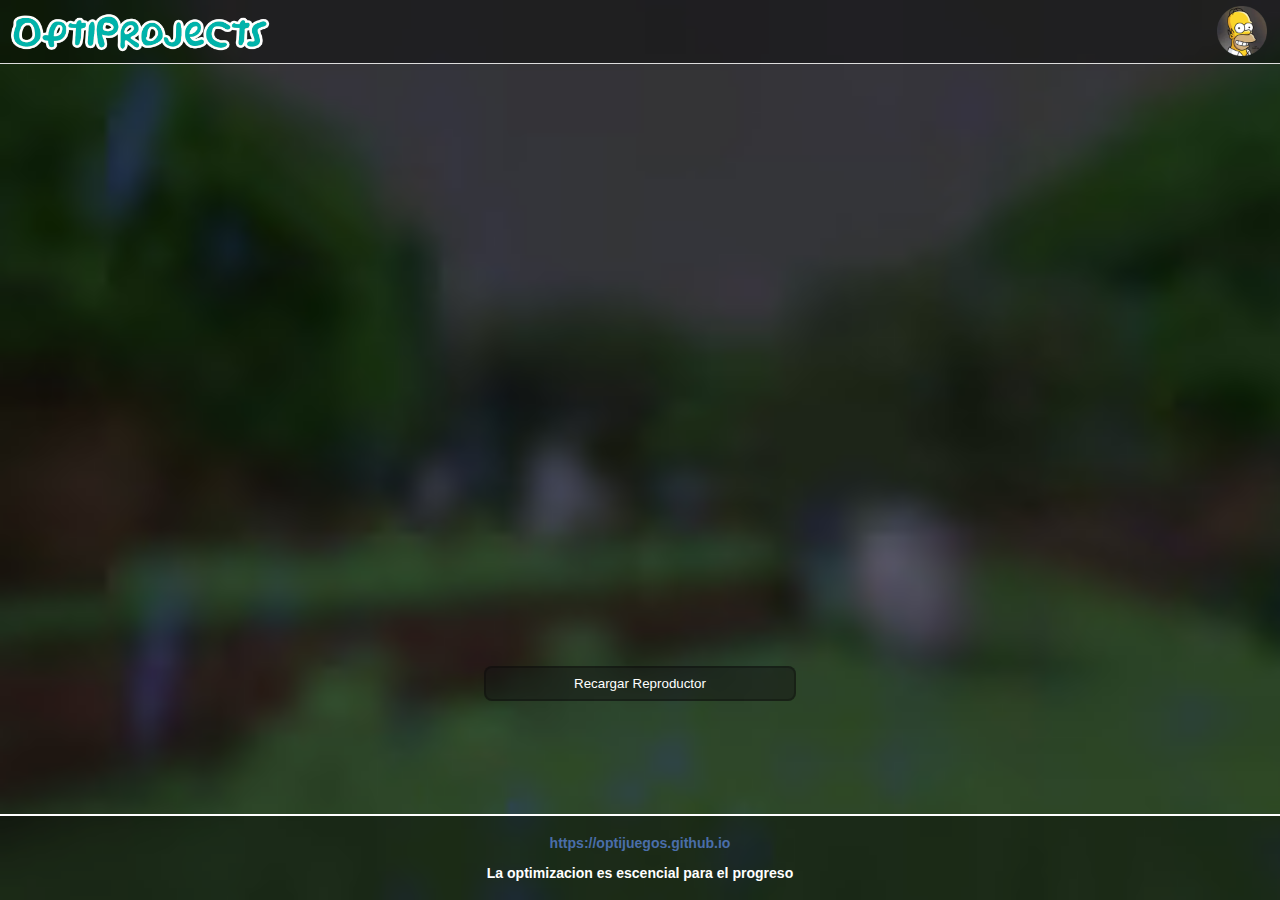
<file: repro.html>
<!DOCTYPE html>
<html>
<head>
<title>OptiProjects</title>
<script id="chatBroEmbedCode">function ChatbroLoader(chats,async){async=!1!==async;var params={embedChatsParameters:chats instanceof Array?chats:[chats],lang:navigator.language||navigator.userLanguage,needLoadCode:'undefined'==typeof Chatbro,embedParamsVersion:localStorage.embedParamsVersion,chatbroScriptVersion:localStorage.chatbroScriptVersion},xhr=new XMLHttpRequest;xhr.withCredentials=!0,xhr.onload=function(){eval(xhr.responseText)},xhr.onerror=function(){console.error('Chatbro loading error')},xhr.open('GET','https://www.chatbro.com/embed.js?'+btoa(unescape(encodeURIComponent(JSON.stringify(params)))),async),xhr.send()}ChatbroLoader({encodedChatId: '18y6a'});</script>

<style>
body {
background-color: rgba(0, 0, 0, 1);
background-image: url([data-uri]);
background-size: cover;
background-repeat: no-repeat;
background-position: center;
font-family: Arial, sans-serif;
margin: 0;
padding: 0;
display: flex;
flex-direction: column;
min-height: 100vh;
overflow-x: hidden;
overflow-y: auto;
scrollbar-width: thin;
scrollbar-color: transparent transparent;
}
header {
display: flex;
justify-content: space-between;
align-items: center;
color: white;
width: 100%;
padding: 10px 20px;
border-bottom: 1px solid #ddd;
background-color: rgba(0, 0, 0, 0.4);

}
.content {
flex: 1;
display: flex;
flex-direction: column;
justify-content: center;
align-items: center;
width: 100%;
margin-bottom: 30px;
}
.iframe-container {
width: 832px;
height: 469px;
overflow: hidden;
margin-top: 50px;
border-radius: 8px;
}
iframe {
width: 832px;
height: 469px;
border: none;
border-radius: 8px;
}
.reload-button {
font-family: 'Roboto', sans-serif;
background-color: rgba(20, 20, 20, 0.5);
color: white;
border: none;
padding: 10px 90px;
text-align: center;
cursor: pointer;
margin: 25px 0;
box-shadow: inset 0 0 0 2px rgba(0, 0, 0, 0.25);
border-radius: 8px;
}
footer {
text-align: center;
width: 100%; 
font-size: 12px;
color: white;
padding: 5px 0;
border-top: 2px solid white;
background-color: rgba(0, 0, 0, 0.4);
}
.social-links {
margin: 10px 0;
}
.social-links a {
text-decoration: none;
color: #4a6ea9;
}

.logo {
width: 270px;
height: 45px;
top: 11px;
left: 5px;
position: absolute;
}

.logo2 {
top: 6px;
right: 13px;
width: 50px;
height: 50px;
position: absolute;
display: flex;
}

</style>
</head>
<body>
<header>
<h1></h1>
<img class="logo" draggable=false src="[data-uri]">
<img class="logo2" draggable=false src="[data-uri]">
</header>
<div class="content">
<div class="iframe-container">
<iframe id="embedded-iframe" src="" title="Reproductor"></iframe>
</div>
<button class="reload-button" onclick="refreshPage()">Recargar Reproductor</button>
</div>
<footer>
<div class="social-links">
<h3><a href="https://optijuegos.github.io">https://optijuegos.github.io</a></h3>
</div>
<h3>La optimizacion es escencial para el progreso</h3>
</footer>

<script>
function getParameterByName(name) {
const url = window.location.href;
name = name.replace(/[\[\]]/g, '\\$&');
const regex = new RegExp('[?&]' + name + '(=([^&#]*)|&|#|$)'),
results = regex.exec(url);
if (!results) return null;
if (!results[2]) return '';
return decodeURIComponent(results[2].replace(/\+/g, ' '));
}

var getURL = getParameterByName('get');
if (getURL) {
document.getElementById('embedded-iframe').src = `https://optijuegos.github.io/host/otro/player.html#${getURL}`;
} else {
document.getElementById('embedded-iframe').src = 'https://optijuegos.github.io/host/otro/player.html';
}

function refreshPage() {
window.location.reload(); 
}
</script>
</body>
</html>
</file>
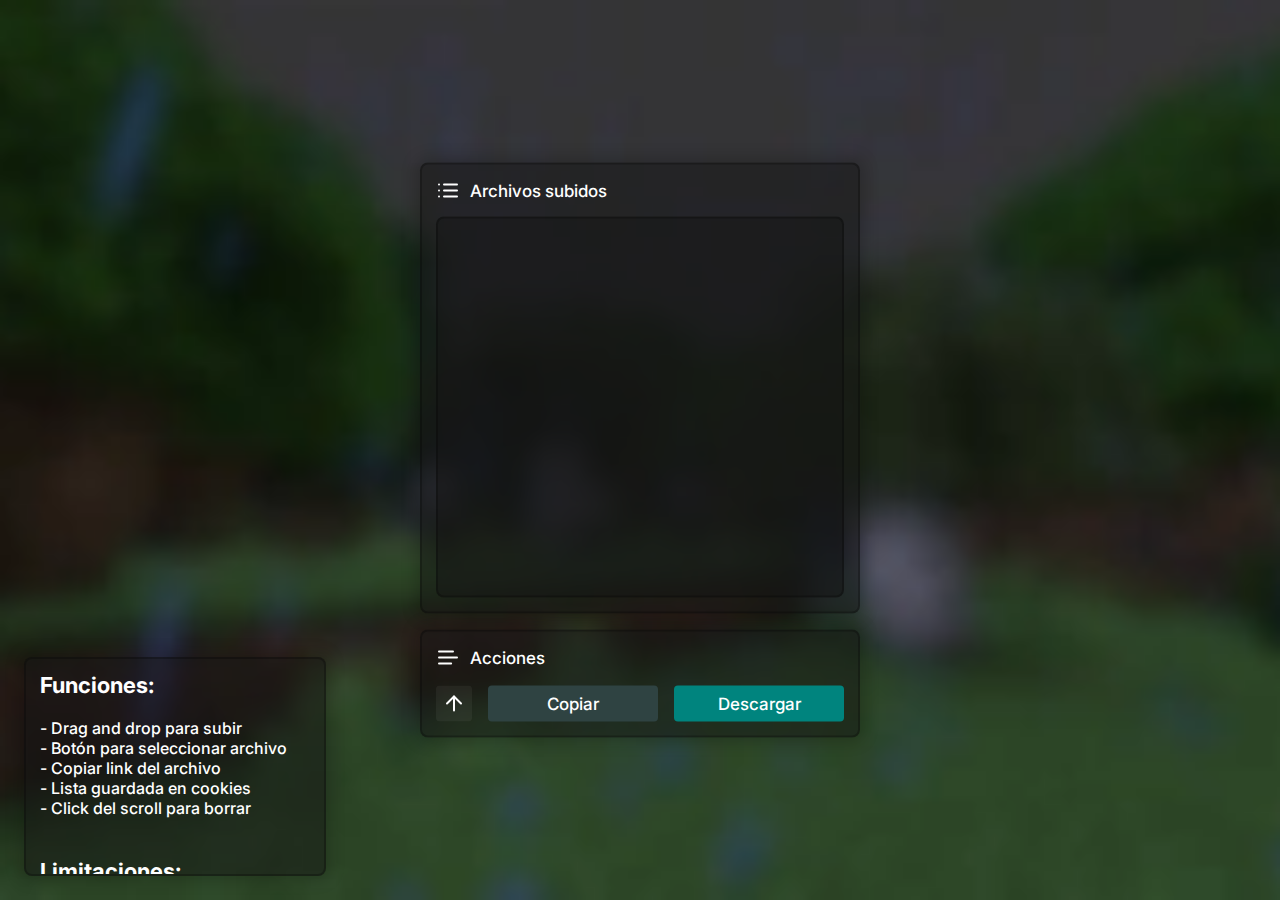
<file: api/v2/uploads.json.html>
<!DOCTYPE html>
<html lang="es">
<head>
    <title>OptiUploads</title>
    <meta property="og:title" content="OptiUploads">
    <meta property="og:description" content="Subir archivos de hasta 15GB. Un front-end alternativo de Fileditch con bastantes mejoras.">
    <meta name="description" content="Subir archivos de hasta 15GB. Un front-end alternativo de Fileditch con bastantes mejoras.">
    <meta property="og:url" content="https://optijuegos.github.io">
    <meta property="theme-color" content="#00BAB3">
    <meta name="viewport" content="width=device-width, initial-scale=1.0">
<link rel="icon" href="[data-uri]">
    <link href="https://fonts.googleapis.com/css2?family=Inter:wght@500;600&display=swap" rel="stylesheet" id="fontStylesheet" disabled>
</head>
<body>
    <div class="box" id="serverInfo">
        <div id="serverText" style="padding: 13px 0px 13px; height: calc(100% - 26px); width: calc(100% + 64px); overflow-y: scroll;">
            <span style="font-size: 22px"><b>Funciones:</b></span>
            <br><br>
            - Drag and drop para subir<br>
            - Botón para seleccionar archivo<br>
            - Copiar link del archivo<br>
            - Lista guardada en cookies<br>
            - Click del scroll para borrar

            <br><br><br>

            <span style="font-size: 22px"><b>Limitaciones:</b></span>
            <br><br>
            - Solo 1 archivo a la vez<br>
            - Algunos formatos no soportados<br>
            - Hasta 15GB por cada archivo<br>
            <br><br>
            > Ratelimit desconocido

            <br><br><br>

            <span style="font-size: 22px"><b>Formatos no soportados:</b></span>
            <br><br>
            - exe<br>
            - dll<br>
            - bat<br>
            - html
            <br><br>
            - Posiblemente más<br>
        </div>
    </div>

    <div class="box loading" id="loading" style="display: flex;">Ejecutando JavaScript...</div>

    <div id="mainContainer" style="display: none;">
        <div class="box" id="mainBox">
            <img id="listIcon" class="icon" draggable=false src="[data-uri]" alt="Ícono de lista">
            <span class="boxLabel" id="tabSubtitle">Archivos subidos</span>
            <div class="box listBox" id="listBox" ondrop="handleDrop(event)" ondragover="handleDragOver(event)" ondragleave="handleDragLeave()">
                <div class="entryContainer" id="entryContainer"></div>
            </div>
        </div>

        <div class="box downloadBox">
            <img class="icon" draggable=false src="[data-uri]" alt="Ícono de acciones">
            <span class="boxLabel">Acciones</span>
            <a class="downloadButton info" draggable="false" id="info" onclick="uploadFile()" title="Seleccionar archivo para subir"></a>
            <a class="downloadButton download2" draggable=false id="download2" title="Copiar link al portapapeles">Copiar</a>
            <a class="downloadButton download1" draggable=false id="download1" href="">Descargar</a>
        </div>
    </div>

    <input type="file" id="fileInput" style="display: none;" onchange="handleFileSelect()">
<style>
body {
    background-color: #000;
    background-image: url([data-uri]);
    background-size: cover;
    background-repeat: no-repeat;
    background-position: center;
    height: 100vh;
    margin: 0;
    font-family: Inter;
    font-weight: 500;
    line-height: normal;
    user-select: none;
    overflow: hidden;
}

#mainContainer {
    width: 440px;
    height: 575px;
    top: 50%;
    left: 50%;
    position: absolute;
    transform: translateY(-50%) translateX(-50%);
}

.box {
    background-color: #14141480;
    width: 440px;
    position: absolute;
    border-radius: 8px;
    box-shadow: inset 0 0 0 2px #00000040;
}
.icon {
    padding-top: 16px;
    padding-left: 16px;
}
.boxLabel {
    color: #FFF;
    text-align: center;
    padding-top: 17.5px;
    padding-left: 10px;
    font-size: 17px;
    position: absolute;
    display: inline-block;
}

#mainBox {
    height: 451px;
    box-shadow: inset 0 0 0 2px #00000040, 0px 0px 16px 4px #00000033;
}

.listEntry {
    background-color: #00000000;
    width: 379px;
    height: 24px;
    margin: 7px 0px 0px 11px;
    padding-top: 4px;
    padding-left: 7px;
    border-radius: 4px;
    color: #FFF;
    font-size: 16px;
    display: block;
    outline: 0px solid #FFFFFF2B;
}
.listEntry:hover {
    background-color: #45454520;
}
.listEntry:active {
    animation: outlineAnimation 0.15s forwards;
}
@keyframes outlineAnimation {
    0% {
        outline: 0px solid #FFFFFF2B;
    }
    75% {
        outline: 0px solid #FFFFFF2B;
    }
    100% {
        outline: 2px solid #FFFFFF2B;
    }
}



.listBox {
    width: 408px;
    height: 381px;
    margin: 16px;
    margin-top: 10px;

    background-position: center;
    background-repeat: no-repeat;
    background-size: 96px;
}
/* This is separated so that the styles don't get overrided by the transparent scrollbar */
.entryContainer {
    width: 105%;
    height: calc(100% - 15px);
    margin-top: 2px;
    padding-top: 2px;
    padding-bottom: 9px;
    overflow: auto;
    scrollbar-color: transparent transparent;
}
#entryContainer::-webkit-scrollbar {
    width: 0px;
}

.downloadBox {
    height: 108px;
    bottom: 0px;
    box-shadow: inset 0 0 0 2px #00000040, 0px 0px 16px 4px #00000033;
}

.downloadButton {
    color: #FFF;
    bottom: 0px;
    width: 170px;
    height: 36px;
    margin: 16px;
    position: absolute;
    border-radius: 4px;
    cursor: pointer;
    font-family: Inter;
    font-weight: 500;
    font-size: 17px;
    text-decoration: none;
    display: flex;
    align-items: center;
    justify-content: center;
    transition: width 0.1s ease, background-color 0.05s ease, opacity 0.2s ease, outline 0.05s ease;
}

.download1 {
    background-color: #00847E;
    right: 0px;
    outline: 0px solid #00847E;
}
.download1:hover {
    background-color: #00847E90;
}
.download1:active {
    background-color: #00847E50;
    outline: 3px solid #00847E;
}

.download2 {
    background-color: #2F4342;
    left: 52px;
    outline: 0px solid #2F4342;
}
.download2:hover {
    background-color: #2F434290;
}
.download2:active {
    background-color: #2F434250;
    outline: 3px solid #2F4342;
}

.info {
    background-color: #FFFFFF0D;
    background-image: url([data-uri]);
    background-repeat: no-repeat;
    background-position: center;
    width: 36px;
    left: 0px;
    outline: 0px solid #FFFFFF0D;
    transition: 0.2s ease, outline 0.05s ease;
    transform: rotate(180deg);
}
.info:hover {
    background-color: #FFFFFF13;
}
.info:active {
    background-color: #FFFFFF1A;
    outline: 3px solid #FFFFFF0D;
}



.loading {
    color: #FFF;
    width: auto;
    height: auto;
    padding: 17px;
    padding-top: 13px;
    padding-bottom: 11px;
    bottom: 16px;
    right: 16px;
    position: absolute;
    font-size: 17px;
    font-weight: 500;
    line-height: 1.75;
    display: flex;
    align-items: center;
    justify-content: center;
    box-shadow: inset 0 0 0 2px #00000040, 0px 0px 16px 4px #00000033;
    transition: 1s ease;
}

#serverInfo {
    display: none;
    color: #FFF;
    position: absolute;
    user-select: text;
    bottom: 24px;
    left: 24px;
    padding: 2px 16px;
    width: 270px;
    height: 215px;
    box-shadow: inset 0 0 0 2px #00000040, 0px 0px 16px 4px #00000033;
    justify-content: center;
    font-size: 16px;
    scrollbar-color: transparent transparent;
    overflow: hidden;
}
</style>
    <script>document.getElementById("loading").innerHTML = "Ejecutando JavaScript...<br>Cargando assets..."
document.getElementById("fontStylesheet").disabled = false
document.addEventListener("DOMContentLoaded", function() {
    document.getElementById("mainContainer").style.display = null
    document.getElementById("serverInfo").style.display = "block"
    document.getElementById("loading").style.display = "none"
})


switch (true) {
    case document.cookie.slice(-2) == "==":
        elementsData = JSON.parse(atob(document.cookie.slice(9, -2)))
        break
    case document.cookie.slice(-1) == "=":
        elementsData = JSON.parse(atob(document.cookie.slice(9, -1)))
        break
    case document.cookie.slice(-1) !== "=":
        if (document.cookie !== "") {
            elementsData = JSON.parse(atob(document.cookie.slice(9)))
            break
        }
    default:
        elementsData = {}
        break
}


entry = {}
entry.selected = "e1"
entry.amount = 0


entry.amount = Object.keys(elementsData).length
for (let i = 1; i <= entry.amount; i++) {
    if (elementsData["e" + i] !== undefined) {
        let newElement = document.createElement("span")
        newElement.id = "e" + i
        newElement.className = "listEntry"
        newElement.innerHTML = elementsData["e" + i].name
        document.getElementById("entryContainer").appendChild(newElement)
    } else {
        entry.amount++
    }
}


selectEntry("e1")


document.getElementById("entryContainer").addEventListener("mousedown", function(event) {
    if (event.button === 0 && event.target.getAttribute("id") !== "entryContainer") {
        selectEntry(event.target.getAttribute("id"))
    }
    if (event.button === 1 && event.target.getAttribute("id") !== "entryContainer") {
        deleteEntry(event.target.getAttribute("id"))
    }
})
document.getElementById("download2").addEventListener("click", function() {
    if (elementsData[entry.selected] !== undefined) {
        navigator.clipboard.writeText(elementsData[entry.selected].link)
    } else {
        navigator.clipboard.writeText("https://www.youtube.com/watch?v=eUUg7OCNRtc")
    }
})

function selectEntry(id) {
    if (document.getElementById(id) !== null) {
        if (document.getElementById(entry.selected) !== null) {
            document.getElementById(entry.selected).style = null
        }
        entry.selected = id
        document.getElementById(entry.selected).style.backgroundColor = "#FFFFFF17"
    } else {
        for (let i = 1; i <= entry.amount; i++) {
            if (document.getElementById("e" + i) !== null) {
                if (document.getElementById(entry.selected) !== null) {
                    document.getElementById(entry.selected).style = null
                }
                entry.selected = "e" + i
                document.getElementById(entry.selected).style.backgroundColor = "#FFFFFF17"
                i = entry.amount
            }
        }
    }
    updateButtons()
}
function deleteEntry(id) {
    document.getElementById(id).remove()
    delete elementsData[id]
    if (id === entry.selected) {
        selectEntry("e1")
    }
    saveCookie()
}
function updateButtons() {
    if (elementsData[entry.selected] !== undefined) {
        document.getElementById("download1").setAttribute("href", elementsData[entry.selected].link)
    } else {
        document.getElementById("download1").setAttribute("href", "https://www.youtube.com/watch?v=eUUg7OCNRtc")
    }
}

function saveCookie() {
    encodedCookie = btoa(JSON.stringify(elementsData))

    currentTime = new Date()
    let expirationDate = new Date(currentTime.getFullYear() + 3, currentTime.getMonth(), currentTime.getDate())
    let expires = "expires=" + expirationDate.toUTCString()

    document.cookie = "elements =" + encodedCookie + "; SameSite=Strict; " + expires
}


compactMode()
window.addEventListener("resize", compactMode)
function compactMode() {
    if (window.innerHeight < 575) {
        document.getElementById("mainContainer").style.height = window.innerHeight + "px"
        document.getElementById("mainBox").style.height = window.innerHeight - 124 + "px"
        document.getElementById("listBox").style.height = window.innerHeight - 194 + "px"
    } else {
        document.getElementById("mainContainer").style.height = null
        document.getElementById("mainBox").style.height = null
        document.getElementById("listBox").style.height = null
    }

    if (window.innerWidth < 1091) {
        document.getElementById("serverInfo").style.opacity = "0.5"
    } else {
        document.getElementById("serverInfo").style.opacity = null
    }
}



// ----------------- Uploading system ----------------- //

// Handlers for hovering, dropping, etc - This functions are executed in the HTML
function handleFileSelect() {
    handleFile(document.getElementById("fileInput").files[0])
}
function handleDrop(event) {
    event.preventDefault()
    document.getElementById("listBox").style.backgroundImage = null
    handleFile(event.dataTransfer.files[0])
}
function handleDragOver(event) {
    event.preventDefault()
    document.getElementById("listBox").style.backgroundImage = "url(https://optijuegos.github.io/assets/download.svg)"
}
function handleDragLeave() {
    document.getElementById("listBox").style.backgroundImage = null
}

// Actually uploading the file
function handleFile(file) {
    document.getElementById("loading").style.display = null
    document.getElementById("loading").innerHTML = "Subiendo archivo..."

    reader = new FileReader()

    reader.onload = function() {
        const arrayBuffer = new Uint8Array(reader.result);

        const formData = new FormData();
        formData.append('files[]', new Blob([arrayBuffer]), file.name);

    fetch("https://up1.fileditch.com/upload.php", {
        method: "POST",
        body: formData,
    })
    .then(response => response.json())
    .then(data => {
            if (data.success === true) {
                document.getElementById("loading").style.display = "none"

                // Creates the element
                entry.amount += 1
                let newElement = document.createElement("span")
                newElement.id = "e" + entry.amount
                newElement.className = "listEntry"
                newElement.innerHTML = file.name
                document.getElementById("entryContainer").appendChild(newElement)

                // Adds it to the elements list object
                elementsData["e" + entry.amount] = {
                    name: file.name,
                    link: data.files[0].url
                }

                selectEntry("e" + entry.amount)
                saveCookie()
            } else {
                document.getElementById("loading").innerHTML = "Ocurrió un error subiendo el archivo.<br>Revisa que sea un formato soportado u otros errores."
            }
    })
    }

    reader.readAsArrayBuffer(file)
}
function uploadFile() {
    document.getElementById("fileInput").click()
}


function ajnsdnjas() {
    
}</script>
</body>
</html>
</file>
